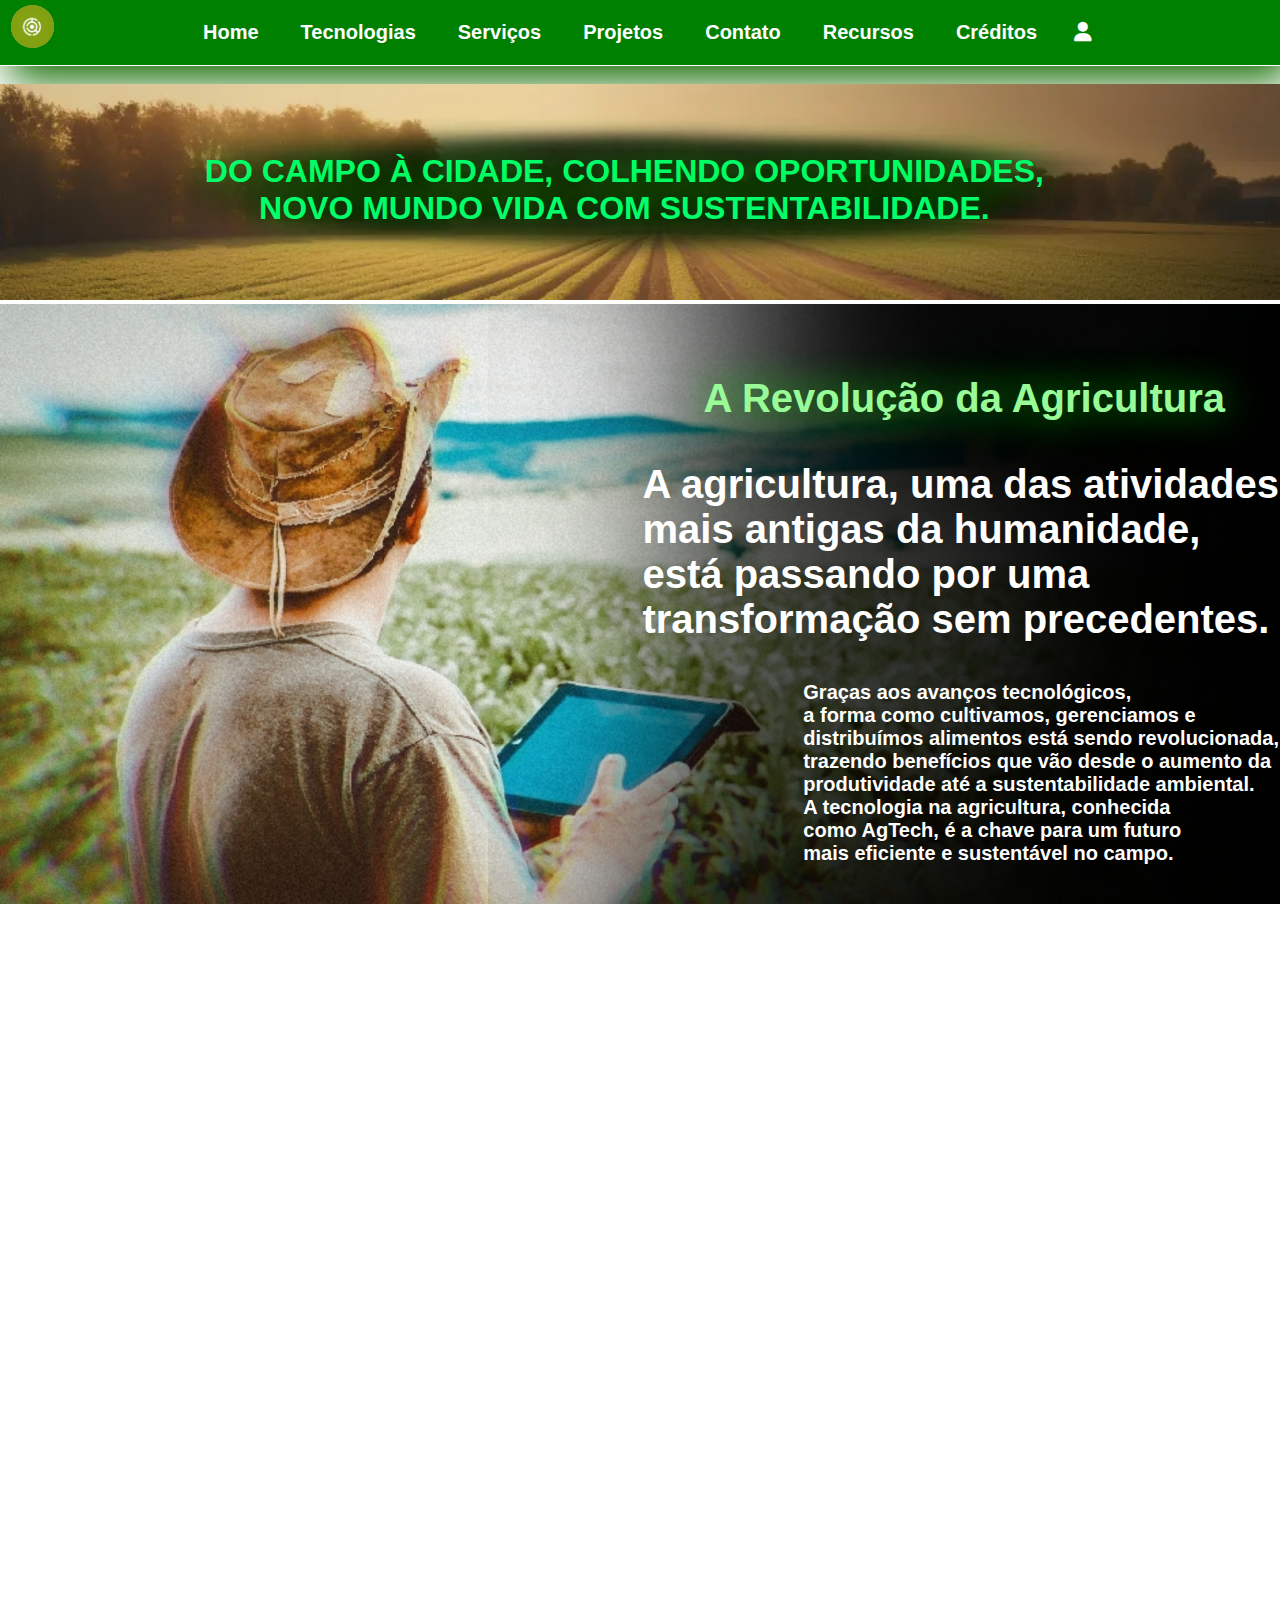
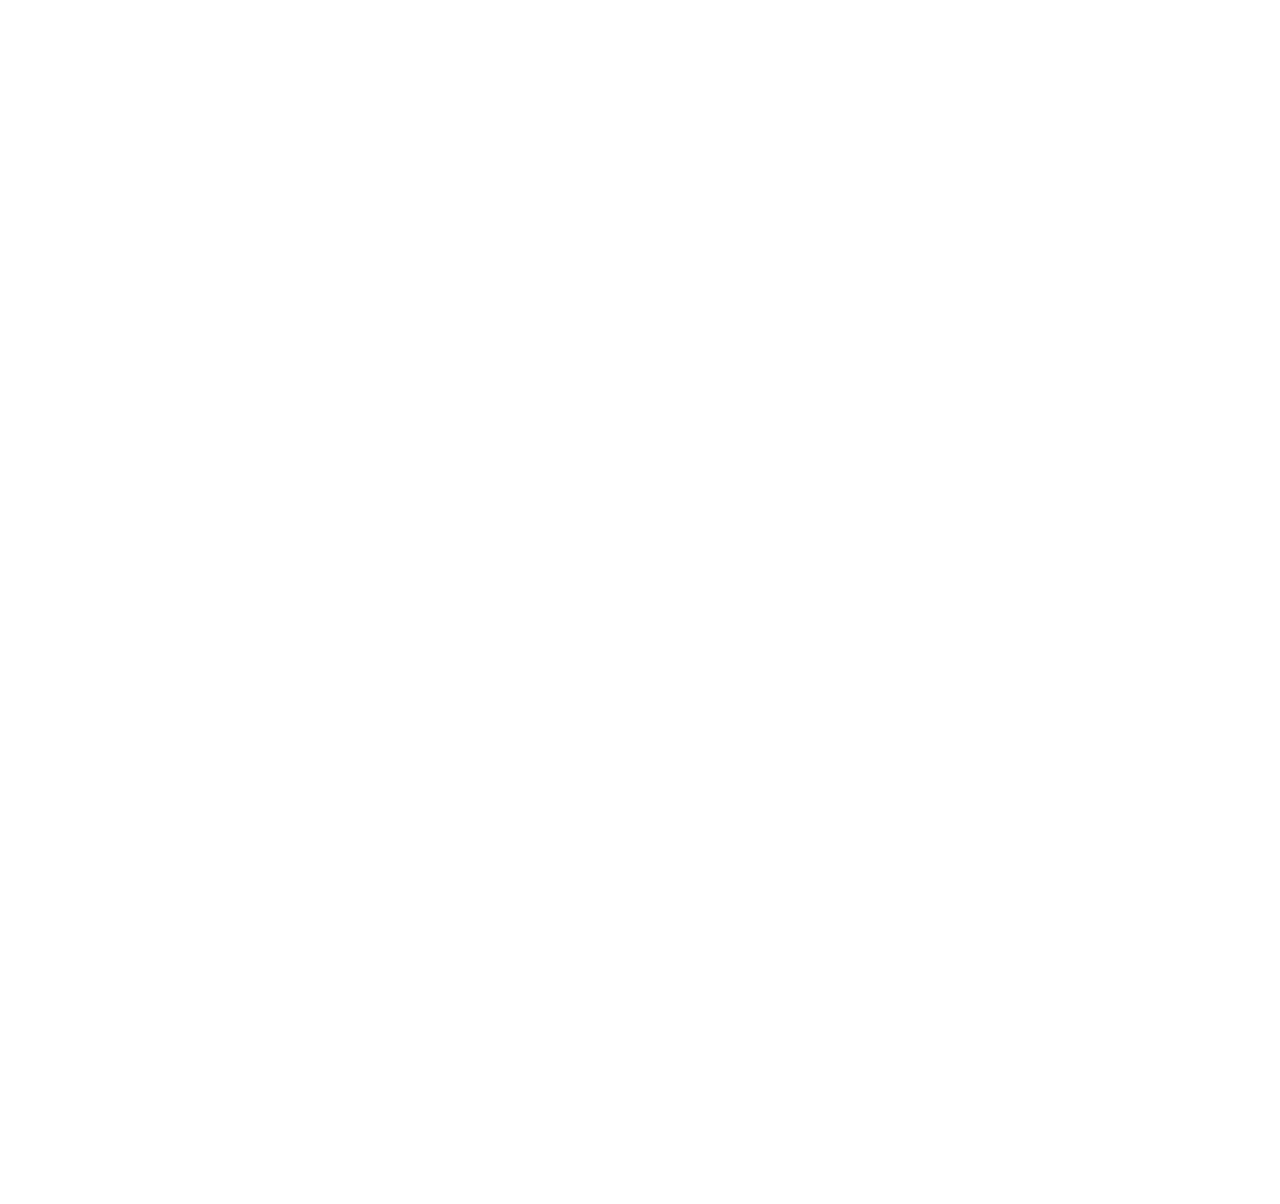
<file: index.html>
<!DOCTYPE html>
<html lang="pt-br">
<head>
    <meta charset="UTF-8">
    <meta name="viewport" content="width=device-width, initial-scale=1.0">
    <title>AgroTech Brasil</title>
    <link rel="stylesheet" href="css/index.css">
    <link rel="icon" type="image/x-icon" href="favicon/icons8-tree-planting-100 (1).png">
    <link rel="stylesheet" href="https://cdnjs.cloudflare.com/ajax/libs/font-awesome/6.0.0-beta3/css/all.min.css">
</head>
<body>
    <div class="menu-central" style="box-shadow: 10px 15px 40px rgb(22, 110, 4);">
        <img src="imagens/logoWeb.png" alt="Logo">
        <a href="index.html">Home</a>
        <a href="tecnologias.html">Tecnologias</a>
        <a href="servicos.html">Serviços</a>
        <a href="projetos.html">Projetos</a>
        <a href="contato.html">Contato</a>
        <a href="recursos.html">Recursos</a>
        <a href="creditos.html">Créditos</a>

        
        <div class="dropdown">
            <button id="mainBtn"><i class="fa-solid fa-user" id="user"></i></button>
            <div class="dropdown-content">
                <a id="myBtn">Login</a>
                <a href="telaDeCadastro.html">Cadastro</a>
                <div id="myModal" class="modal">
                    <div class="modal-content">
                        <span class="close">&times;</span>
                        <div id="login-tela">
                            <br><br>
                            <div class="tela-login">
                                <h2>Login</h2>
                                <input type="email" placeholder="usuario@email.com" required autocomplete="off">
                                <br><br>
                                <input type="password" placeholder="*************">
                                <br><br>
                                <button>Entrar</button>
                                <a href="esqueciSenha.html" id="esqueceuSenha">Esqueceu a senha?</a>
                            </div>
                            <br><br>
                        </div>
                    </div>
                </div>
            </div>
        </div>
    </div>
    <br>
    <!--Here-->

<div class="hidden">
    <div class="img0">
        <img src="imagens/colheita-dnv-kkj.png" alt="">
        <h1 id="text45">DO CAMPO À CIDADE, COLHENDO OPORTUNIDADES,<br>
            NOVO MUNDO VIDA COM SUSTENTABILIDADE.
            </h1>
    </div>
</div>

    <div class="hidden">
        <div class="img1">
            <img src="imagens/homemAgro.jpg" alt="Homem Agro">
            <h1>A Revolução da Agricultura</h1>
            <h2>
                A agricultura, uma das atividades<br>
                mais antigas da humanidade,<br>
                está passando por uma<br>
                transformação sem precedentes.
            </h2>
            <h4>
                Graças aos avanços tecnológicos,<br>
                a forma como cultivamos, gerenciamos e<br>
                distribuímos alimentos está sendo revolucionada,<br>
                trazendo benefícios que vão desde o aumento da<br>
                produtividade até a sustentabilidade ambiental.<br>
                A tecnologia na agricultura, conhecida<br>
                como AgTech, é a chave para um futuro<br>
                mais eficiente e sustentável no campo.
            </h4>
        </div>
    </div>
    <div class="hidden">
        <div class="img2">
            <img src="/imagens/TratorHome.jpg">
            <h1>「 Revolucione sua colheita com tecnologia de ponta: o 」</h1>
            <h2>「 futuro da agricultura começa agora! 」</h2>
        </div>
    </div>
    <br><br>
    <div class="hidden">
        <div class="texto">
            <i class="fa-solid fa-microchip" style="color: #23b848;"></i>
            <i class="fa-solid fa-folder-open" id="iconePasta" style="color: #23b848;"></i>
            <i class="fa-solid fa-upload" id="upload" style="color: #23b848;"></i>
            <h1>Tecnologias</h1>
            <h3>
                Nosso portfólio inclui<br>
                soluções avançadas, como<br>
                sistemas de irrigação inteligente,<br>
                drones para monitoramento de<br>
                lavouras, sensores de solo, e<br>
                ferramentas de análise de dados que<br>
                proporcionam conhecimentos precisos<br>
                para a tomada de decisões.
            </h3>
            <h4>Serviços</h4>
            <h2>
                Bem-vindo ao nosso<br>
                portal de notícias<br>
                sobre as mais recentes<br>
                inovações em tecnologias<br>
                agrícolas! Estamos comprometidos<br>
                em trazer a você as últimas<br>
                novidades que estão<br>
                revolucionando o setor agrícola.
            </h2>
            <h5 id="projetos">Projetos</h5>
            <h1 id="textoprojeto">
                Cada projeto é detalhadamente<br>
                apresentado, mostrando seus<br>
                objetivos e benefícios.<br>
                Acompanhe nossa seleção e<br>
                inspire-se com as<br>
                inovações que estão<br>
                revolucionando a agricultura.
            </h1>
        </div>
    </div>
    <br>
    <div class="hidden">
        <div class="img3">
            <img src="imagens/matoImg.png" alt="">
        </div>
    </div>
    <footer class="hidden">
        <div id="footer-content">
            <div id="footerContatcs">
                <p>Redes sociais</p>
                <div id="socialMidia">
                    <a href="#" class="linkFooter" id="instagram"><i class="fa-brands fa-instagram"></i></a>
                    <a href="#" class="linkFooter" id="facebook"><i class="fa-brands fa-facebook"></i></a>
                    <a href="#" class="linkFooter" id="whatsapp"><i class="fa-brands fa-whatsapp"></i></a>
                    <a href="#" class="linkFooter" id="twitter"><i class="fa-brands fa-twitter"></i></a>
                </div>
            </div>
            <div class="blog">
                <h4>Blog</h4>
                <ul>
                    <li><a href="#"><a href="contato.html"><i class="fas fa-creative-commons"></i>Criadores</a></a></li>
                    <li><a href="#"><i class="fas fa-envelope"></i>Categorias</a></li>
                    <li><a href="#"><i class="fas fa-handshake"></i>Parcerias</a></li>
                    <li><a href="#"><i class="fas fa-star"></i>Posts Populares</a></li>
                    <li><a href="#"><i class="fas fa-archive"></i>Arquivo</a></li>
                    <li><a href="#"><i class="fas fa-file-alt"></i>Artigos Recentes</a></li>
                    <li><a href="#"><a href="contato.html"><i class="fas fa-info-circle"></i>Sobre Nós</a></a></li>
                </ul>
            </div>
            <div id="footerEmail">
                <h3 style="color: white;">Email</h3>
                <p style="color: white;">Envie seu email para mais notificações</p>
                <div id="inputEmail">
                    <input type="email" name="email" id="email" placeholder="usuario@gmail.com">
                    <button onclick="teste()"><i class="fa-regular fa-envelope"></i></button>
                </div>
                <br><br>
                <p style="color: white;">Ou pelo seu número de telefone</p>
                <div id="inputNumber">
                    <input type="number" name="number" placeholder="(00) 0000-0000">
                    <button onclick="teste()"><i class="fa-regular fa-envelope"></i></button>
                </div>
            </div>
            <img src="imagens/dronesNoCampo.png" alt="Drones no Campo">
        </div>
        <div id="footerCopyright">
            &#169; 2024 Todos os Direitos Reservados
        </div>
    </footer>

    <div class="gtranslate_wrapper"></div>
<script>window.gtranslateSettings = {"default_language":"pt","languages":["pt","ru","de","en","pl", "uk"],"wrapper_selector":".gtranslate_wrapper"}</script>
<script src="https://cdn.gtranslate.net/widgets/latest/float.js" defer></script>
    <script defer src="js/index.js"></script>
</body>
</html>
</file>
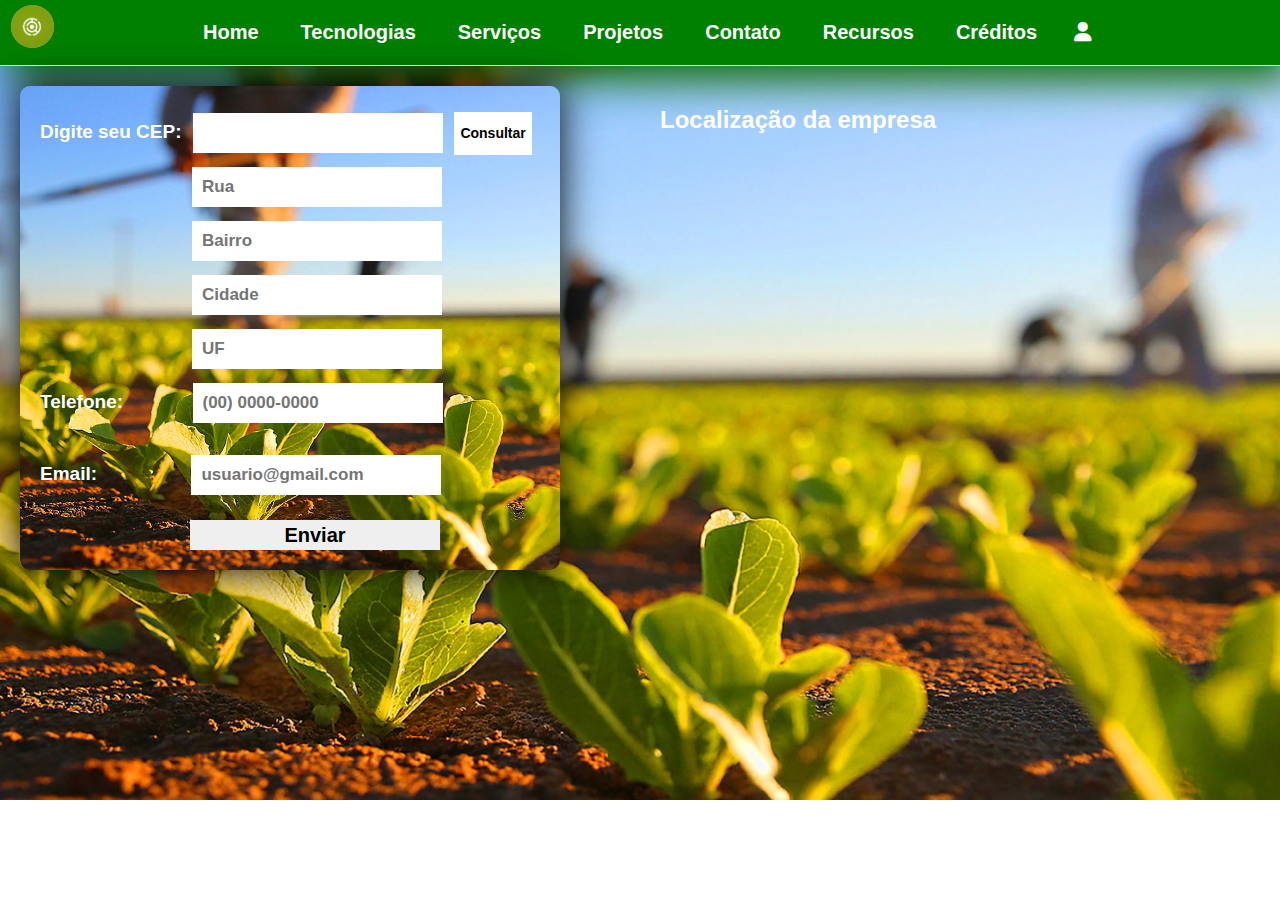
<file: contato.html>
<!DOCTYPE html>
<html lang="pt-br">
<head>
    <meta charset="UTF-8">
    <meta name="viewport" content="width=device-width, initial-scale=1.0">
    <title>Contato</title>
    <link rel="stylesheet" href="css/index2.css">
    <link rel="icon" type="image/x-icon" href="favicon/icons8-tree-planting-100 (1).png">
    <link rel="stylesheet" href="https://cdnjs.cloudflare.com/ajax/libs/font-awesome/6.0.0-beta3/css/all.min.css">
    <link rel="stylesheet" href="css/contato.css">
</head>
<body>

    <div class="menu-central" style="box-shadow: 10px 15px 40px rgb(22, 110, 4);">
        <img src="imagens/logoWeb.png" alt="Logo">
        <a href="index.html">Home</a>
        <a href="tecnologias.html">Tecnologias</a>
        <a href="servicos.html">Serviços</a>
        <a href="projetos.html">Projetos</a>
        <a href="contato.html">Contato</a>
        <a href="recursos.html">Recursos</a>
        <a href="creditos.html">Créditos</a>

        <div class="dropdown">
            <button id="mainBtn"><i class="fa-solid fa-user" id="user"></i></button>
            <div class="dropdown-content">
                <a id="myBtn">Login</a>
                <a href="telaDeCadastro.html">Cadastro</a>
                <div id="myModal" class="modal">
                    <div class="modal-content">
                        <span class="close">&times;</span>
                        <div id="login-tela">
                            <br><br>
                            <div class="tela-login">
                                <h2>Login</h2>
                                <input type="email" placeholder="usuario@email.com" required>
                                <br><br>
                                <input type="password" placeholder="*************">
                                <br><br>
                                <button>Entrar</button>
                                <a href="esqueciSenha.html" id="esqueceuSenha">Esqueceu a senha?</a>
                            </div>
                            <br><br>
                        </div>
                    </div>  
                </div>
            </div>
        </div>
    </div>
    <div class="gtranslate_wrapper"></div>
    <script>window.gtranslateSettings = {"default_language":"pt","languages":["pt","ru","de","en","pl","uk"],"wrapper_selector":".gtranslate_wrapper"}</script>
    <script src="https://cdn.gtranslate.net/widgets/latest/float.js" defer></script>

    <div class="hidden">
    <div class="container">
        <div class="geral">
            <div class="form-contato">
                <label for="cep">Digite seu CEP:</label>
                <input type="number" id="cep" required>
                <button onclick="consultaEndereco()" id="consulta">Consultar</button>
            </div>
            <div id="resultado">
                <input type="text" placeholder="Rua" id="logradouro" readonly>
                <input type="text" placeholder="Bairro" id="bairro" readonly>
                <input type="text" placeholder="Cidade" id="cidade" readonly>
                <input type="text" placeholder="UF" id="uf" readonly>
            </div>
            <form onsubmit="return redirecionar(event)">
                <label for="telefone" id="label-telefone">Telefone:</label>
                <input type="number" id="telefone" required placeholder="(00) 0000-0000"><br><br>
                <label for="email">Email:</label>
                <input type="email" id="email" placeholder="usuario@gmail.com" required><br><br>
                <button type="submit" id="btn">Enviar</button>
            </form>
        </div>
        <div class="hidden">
        <h2 style="color: white;">Localização da empresa</h2>
        <iframe src="https://www.google.com/maps/embed?pb=!1m18!1m12!1m3!1d3596.910275386041!2d-49.3216895253338!3d-25.641103241276443!2m3!1f0!2f0!3f0!3m2!1i1024!2i768!4f13.1!3m3!1m2!1s0x94dcff0c98723c61%3A0xc68ef30ad355c7ab!2sState%20Center%20for%20Professional%20Education%20Erot%C3%ADdes%20%C3%82ngelo%20Nichele!5e0!3m2!1sen!2sbr!4v1722052094244!5m2!1sen!2sbr" width="600" height="450" style="border:0;" allowfullscreen="" loading="lazy" referrerpolicy="no-referrer-when-downgrade"></iframe>
    </div>
    </div>
</div>
    <script defer src="js/index.js"></script>
    <script defer src="js/contato.js"></script>
</body>
</html>
</file>
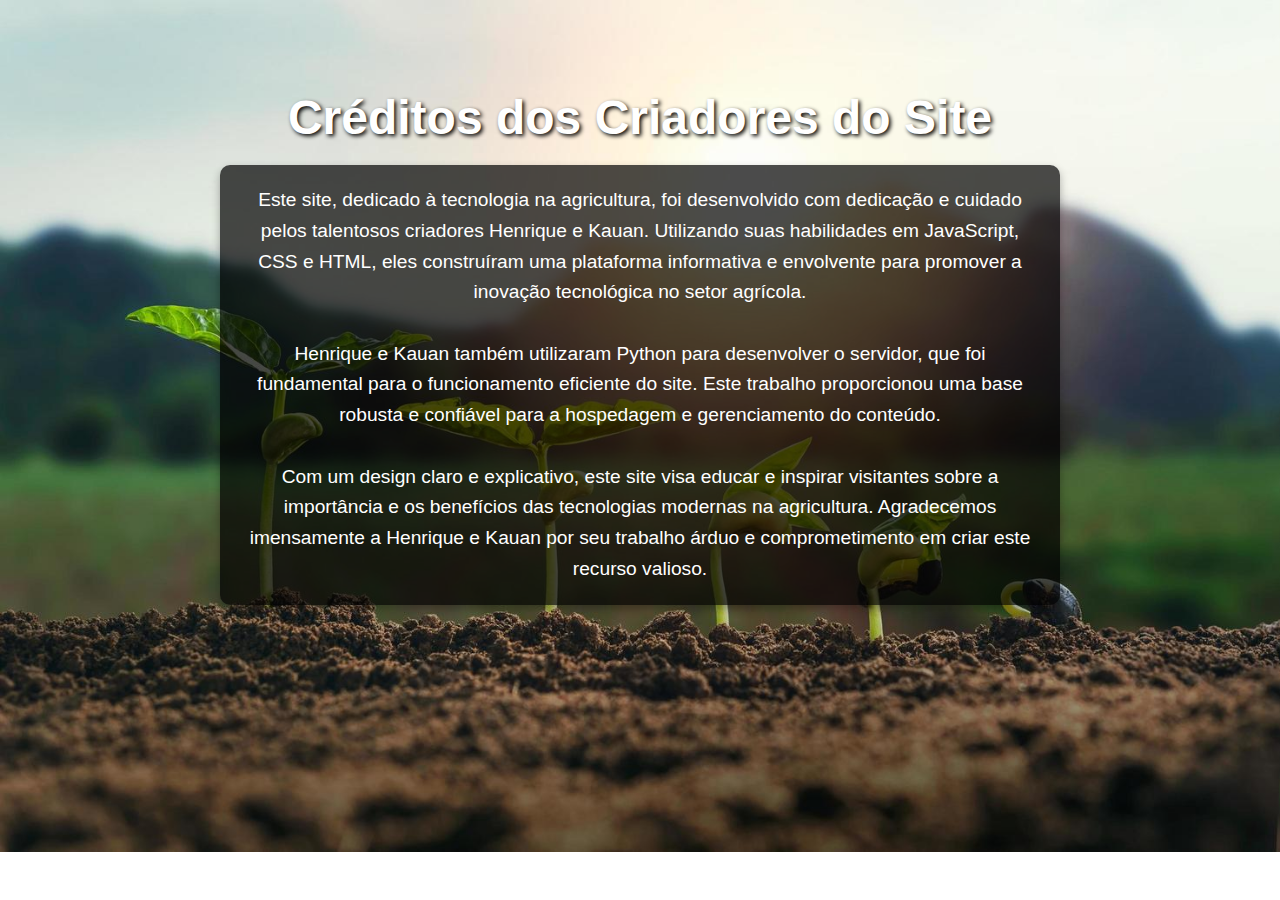
<file: creditos.html>
<!DOCTYPE html>
<html lang="pt-br">
<head>
    <meta charset="UTF-8">
    <meta name="viewport" content="width=device-width, initial-scale=1.0">
    <link rel="icon" type="image/x-icon" href="favicon/icons8-tree-planting-100 (1).png">
    <title>Criadores do Site</title>
    <style>
        body {
            font-family: 'Arial', Helvetica, sans-serif;
            background-image: url('../imagens/plantinhas.jpg');
            background-repeat: no-repeat;
            background-size: cover;
            color: #ffffff;
            text-align: center;
            padding: 50px;
        }

        h1 {
            font-size: 3em;
            margin-bottom: 20px;
            text-shadow: 2px 2px 4px #000000;
        }

        p {
            background-color: rgba(0, 0, 0, 0.7);
            padding: 20px;
            border-radius: 10px;
            line-height: 1.6;
            font-size: 1.2em;
            box-shadow: 0px 4px 8px rgba(0, 0, 0, 0.3);
            max-width: 800px;
            margin: 0 auto;
        }

    </style>
</head>
<body>
    <h1>Créditos dos Criadores do Site</h1>
    <p>
        Este site, dedicado à tecnologia na agricultura, foi desenvolvido com dedicação e cuidado pelos talentosos criadores Henrique e Kauan. Utilizando suas habilidades em JavaScript, CSS e HTML, eles construíram uma plataforma informativa e envolvente para promover a inovação tecnológica no setor agrícola.
        <br><br>
        Henrique e Kauan também utilizaram Python para desenvolver o servidor, que foi fundamental para o funcionamento eficiente do site. Este trabalho proporcionou uma base robusta e confiável para a hospedagem e gerenciamento do conteúdo.
        <br><br>
        Com um design claro e explicativo, este site visa educar e inspirar visitantes sobre a importância e os benefícios das tecnologias modernas na agricultura. Agradecemos imensamente a Henrique e Kauan por seu trabalho árduo e comprometimento em criar este recurso valioso.
    </p>
</body>
</html>
</file>
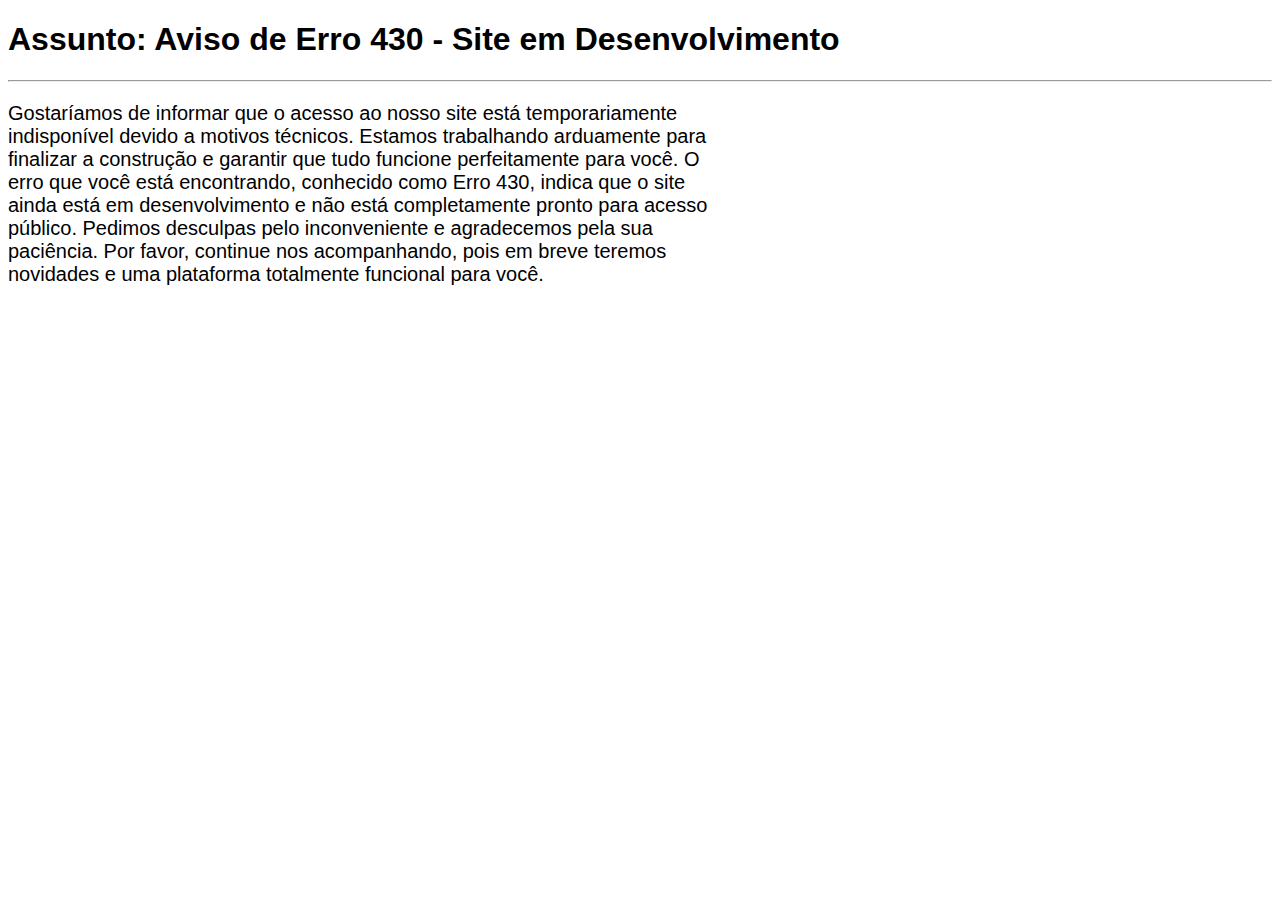
<file: erro430.html>
<!DOCTYPE html>
<html lang="pt-br">
<head>
    <meta charset="UTF-8">
    <meta name="viewport" content="width=device-width, initial-scale=1.0">
    <link rel="icon" type="image/x-icon" href="favicon/icons8-tree-planting-100 (1).png">
    <style>
        body {
            font-family: Arial, Helvetica, sans-serif;
        }

        p {
            width: 700px;
            font-size: 20px;
        }


    </style>
    <title>ERRO - 430 </title>
</head>
<body>
    <h1>Assunto: Aviso de Erro 430 - Site em Desenvolvimento</h1>
    <hr>
    <p>Gostaríamos de informar que o acesso ao nosso site está temporariamente indisponível devido a motivos técnicos. Estamos trabalhando arduamente para finalizar a construção e garantir que tudo funcione perfeitamente para você.

        O erro que você está encontrando, conhecido como Erro 430, indica que o site ainda está em desenvolvimento e não está completamente pronto para acesso público.
        
        Pedimos desculpas pelo inconveniente e agradecemos pela sua paciência. Por favor, continue nos acompanhando, pois em breve teremos novidades e uma plataforma totalmente funcional para você.</p>
        <br><br>
        <div class="gtranslate_wrapper"></div>
        <script>window.gtranslateSettings = {"default_language":"pt","languages":["pt","ru","de","en","pl","uk"],"wrapper_selector":".gtranslate_wrapper"}</script>
        <script src="https://cdn.gtranslate.net/widgets/latest/float.js" defer></script>
</body>
</html>
</file>
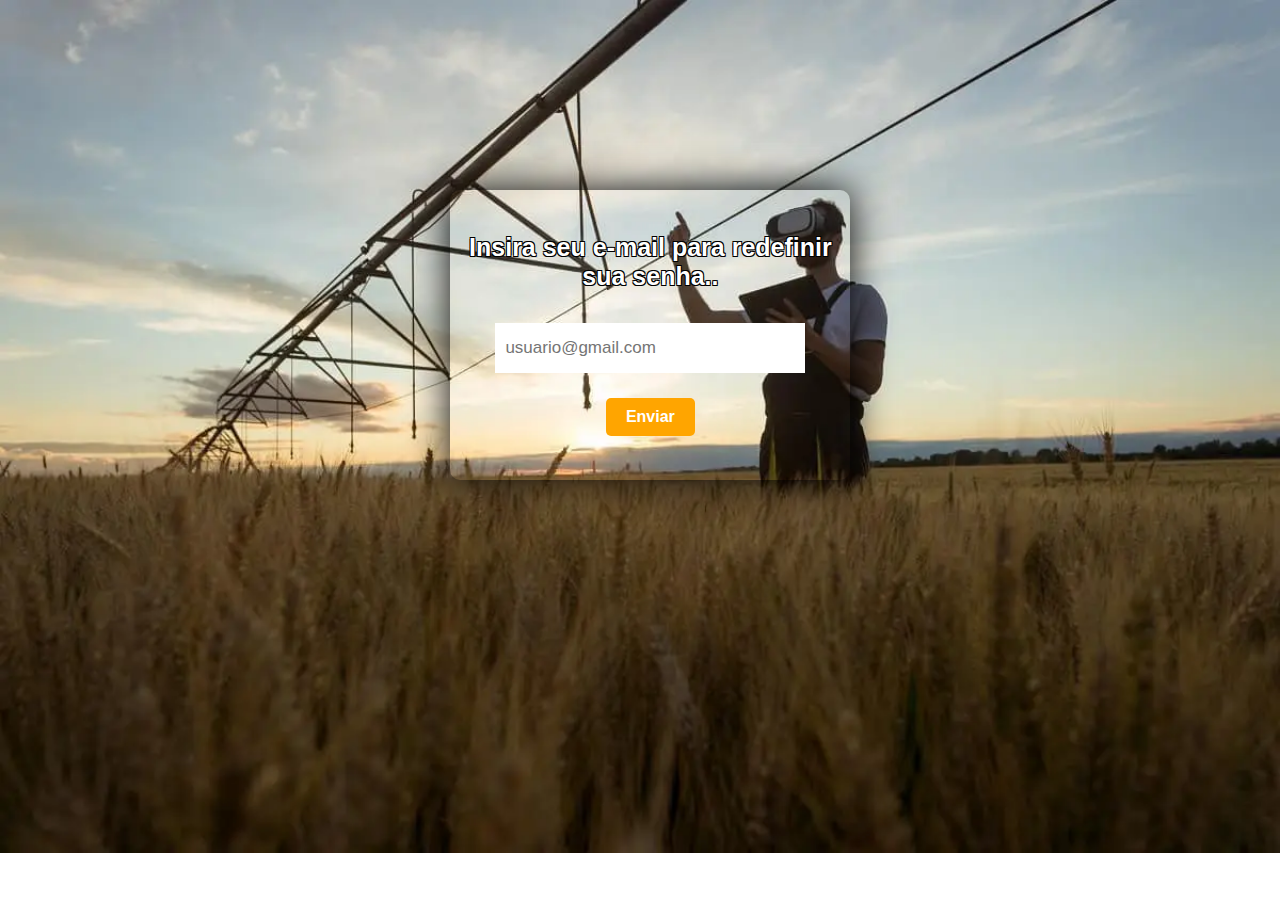
<file: esqueciSenha.html>
<!DOCTYPE html>
<html lang="pt-br">
<head>
    <meta charset="UTF-8">
    <meta name="viewport" content="width=device-width, initial-scale=1.0">
    <title>Esqueceu a senha</title>
    <link rel="icon" type="image/x-icon" href="favicon/icons8-tree-planting-100 (1).png">
    <style>
        body {
            font-family: Arial, Helvetica, sans-serif;
            background-image: url('../imagens/agricultura-2.png');
            background-repeat: no-repeat;
            background-size: cover;
        }

        .senha {
            text-align: center;
            margin-top: 15%;
            margin-left: 35%;
            border: none;
            background: transparent;
            box-shadow: 0px 0px 40px black;
            width: 400px;
            height: 290px;
            background-color: transparent;
            border-radius: 10px;
        }
        h1 {
            margin-top: 20%;
        }
    .senha input {
    margin: 7px;
    padding: 10px;
    width: 290px;
    height: 30px;
    font-size: 17px;
    border: none;
    outline: none;
        }

    button {
    font-weight: bold;
    background-color: #FFA500; 
    color: white; 
    padding: 10px 20px;
    border: none;
    border-radius: 5px;
    font-size: 16px;
    cursor: pointer;
    transition: all .3s;
}

button:hover {
    background-color: #FF8C00; 
    transform: scale(1.1);
}

h3 {
    text-shadow:
    -1px -1px 0 #000,  
    1px -1px 0 #000,
   -1px  1px 0 #000,
    1px  1px 0 #000;
}

    </style>
</head>
<body>

    <div class="senha">
        <br>
        <h3 style="color: white; font-size: 25px;">Insira seu e-mail para redefinir sua senha.. </h3>
        <input type="email" name="email" id="email" placeholder="usuario@gmail.com">
        <br><br>
        <a href="index.html">
        <button onclick="enviarFormulario(event)">Enviar</button>
    </a>
    </div>

    <script>
        function enviarFormulario(event) {
            event.preventDefault(); 
            const email = document.getElementById('email').value;
            if (email) {
                alert('Email enviado com sucesso! Por favor, aguarde.');
                window.location.href = 'index.html';
            } else {
                alert('Por favor, insira um email válido.');
            }
        }
    </script>
</body>
</html>
</file>
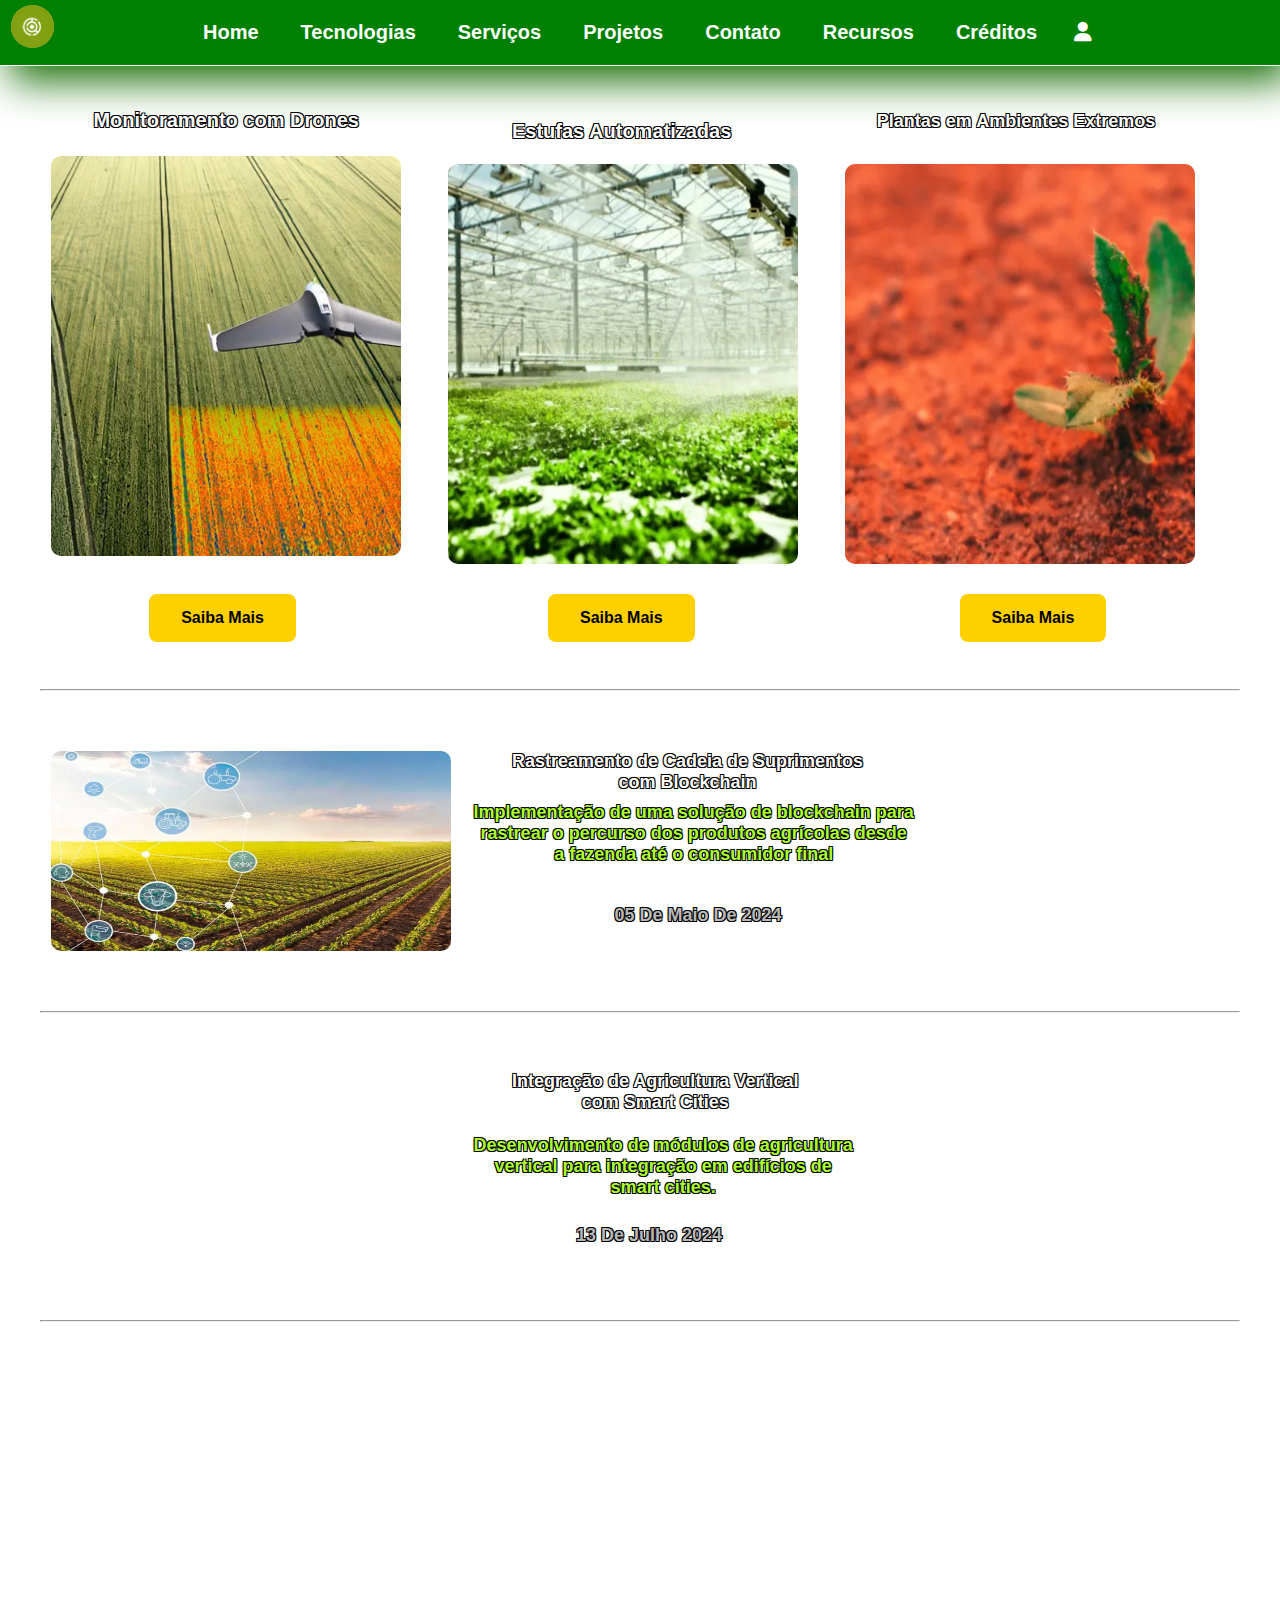
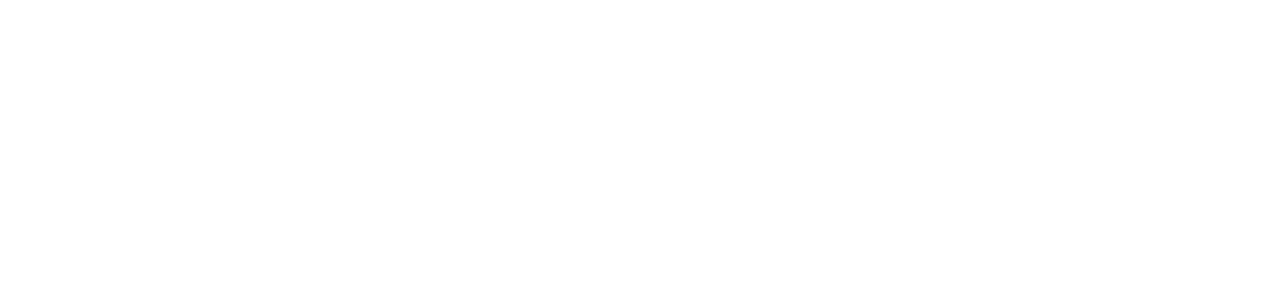
<file: projetos.html>
<!DOCTYPE html>
<html lang="pt-br">
<head>
    <meta charset="UTF-8">
    <meta name="viewport" content="width=device-width, initial-scale=1.0">
    <title>Projeto</title>
    <link rel="stylesheet" href="css/index2.css">
    <link rel="icon" type="image/x-icon" href="favicon/icons8-tree-planting-100 (1).png">
    <link rel="stylesheet" href="https://cdnjs.cloudflare.com/ajax/libs/font-awesome/6.0.0-beta3/css/all.min.css">
    <link rel="stylesheet" href="css/projetos.css">
    <link rel="stylesheet" href="css/rodape.css">
</head>
<body>

    <div class="menu-central" style="box-shadow: 10px 15px 40px rgb(22, 110, 4);">
    <img src="imagens/logoWeb.png" alt="Logo">
    <a href="index.html">Home</a>
    <a href="tecnologias.html">Tecnologias</a>
    <a href="servicos.html">Serviços</a>
    <a href="projetos.html">Projetos</a>
    <a href="contato.html">Contato</a>
    <a href="recursos.html">Recursos</a>
    <a href="creditos.html">Créditos</a>

    <div class="dropdown">
        <button id="mainBtn"><i class="fa-solid fa-user" id="user"></i></button>
        <div class="dropdown-content">
            <a id="myBtn">Login</a>
            <a href="telaDeCadastro.html">Cadastro</a>
            <div id="myModal" class="modal">
              <div class="modal-content">
                <span class="close">&times;</span>
                <div id="login-tela">
                    <br><br>
                <div class="tela-login">
                    <h2>Login</h2>
                    <input type="email" placeholder="usuario@email.com" required>
                    <br><br>
                    <input type="password" placeholder="*************">
                    <br><br>
                    <button>Entrar</button>
                    <a href="esqueciSenha.html" id="esqueceuSenha">Esqueceu a senha?</a>
                </div>
                <br><br>
            </div>
            </div>  
            </div>
        </div>
    </div>
</div>

<div class="gtranslate_wrapper"></div>
<script>window.gtranslateSettings = {"default_language":"pt","languages":["pt","ru","de","en","pl","uk"],"wrapper_selector":".gtranslate_wrapper"}</script>
<script src="https://cdn.gtranslate.net/widgets/latest/float.js" defer></script>

<div class="hidden">
<h1 id="plantanosextremos">Plantas em Ambientes Extremos</h1>
</div>

<div class="hidden">
    <div class="img21">
        <img src="imagens/jatoAmbiental.png" onclick="mensagem()" alt="">
    <h1 id="monitoramento">Monitoramento com Drones</h1>
</a>
    </div>
</div>

<div class="hidden">
    <div class="img22">
        <img src="imagens/estufa-automatizada.png" onclick="mensagem()" alt="">
    </div>
</div>

<div class="hidden">
    <div class="img23">
    <img src="imagens/plantanosextremos.png" onclick="mensagem()" alt="">
    </div>
</div>

<div class="hidden">
    <h1 id="estufatxt">Estufas Automatizadas</h1>
<botton class="bt1" onclick="mensagem()">Saiba Mais</botton>
<botton class="bt2" onclick="mensagem()">Saiba Mais</botton>
<botton class="bt3" onclick="mensagem()">Saiba Mais</botton>
</div>

<hr id="hrkkj">
<div class="hidden">
    <h1 class="plantastxt">Rastreamento de Cadeia de Suprimentos<br>com Blockchain</h1>
    <h2 class="plantastxt2">Implementação de uma solução de blockchain para<br>
                        rastrear o percurso dos produtos agrícolas desde<br>
                        a fazenda até o consumidor final</h2>
    <h1 class="plantastxt3">05 De Maio De 2024</h1>

    <h1 class="cidadetxt">Integração de Agricultura Vertical<br>com Smart Cities</h1>
    <h1 class="cidadetxt2">Desenvolvimento de módulos de agricultura<br>
                           vertical para integração em edifícios de<br>
                           smart cities.</h1>
    <h1 class="cidadetxt3">13 De Julho 2024</h1>
</div>

<div class="hidden">
    <div class="img24">
        <img src="imagens/blockchain-no-agro.png" alt="">
    </div>
</div>

<hr id="hr10">

<div class="hidden">
    <div class="img25">
        <img src="imagens/cidadeAgro.png" alt="">
    </div>
</div>

<hr id="blyat">

<footer class="hidden">
    <div id="footer-content">
        <div id="footerContatcs">
            <p>Redes sociais</p>
            <div id="socialMidia">
                <a href="#" class="linkFooter" id="instagram"><i class="fa-brands fa-instagram"></i></a>
                <a href="#" class="linkFooter" id="facebook"><i class="fa-brands fa-facebook"></i></a>
                <a href="#" class="linkFooter" id="whatsapp"><i class="fa-brands fa-whatsapp"></i></a>
                <a href="#" class="linkFooter" id="twitter"><i class="fa-brands fa-twitter"></i></a>
            </div>
        </div>
        <div class="blog">
            <h4>Blog</h4>
            <ul>
                <li><a href="#"><a href="contato.html"><i class="fas fa-creative-commons"></i>Criadores</a></a></li>
                <li><a href="#"><i class="fas fa-envelope"></i>Categorias</a></li>
                <li><a href="#"><i class="fas fa-handshake"></i>Parcerias</a></li>
                <li><a href="#"><i class="fas fa-star"></i>Posts Populares</a></li>
                <li><a href="#"><i class="fas fa-archive"></i>Arquivo</a></li>
                <li><a href="#"><i class="fas fa-file-alt"></i>Artigos Recentes</a></li>
                <li><a href="#"><a href="contato.html"><i class="fas fa-info-circle"></i>Sobre Nós</a></a></li>
            </ul>
        </div>
        <div id="footerEmail">
            <h3 style="color: white;">Email</h3>
            <p style="color: white;">Envie seu email para mais notificações</p>
            <div id="inputEmail">
                <input type="email" name="email" id="email" placeholder="usuario@gmail.com">
                <button onclick="teste()"><i class="fa-regular fa-envelope"></i></button>
            </div>
            <br><br>
            <p style="color: white;">Ou pelo seu número de telefone</p>
            <div id="inputNumber">
                <input type="number" name="number" placeholder="(00) 0000-0000">
                <button onclick="teste()"><i class="fa-regular fa-envelope"></i></button>
            </div>
        </div>
        <img src="imagens/dronesNoCampo.png" alt="Drones no Campo">
    </div>
    <div id="footerCopyright">
        &#169; 2024 Todos os Direitos Reservados
    </div>
</footer>

    <script defer src="js/msgError.js"></script>
    <script defer src="js/index.js"></script>
</body>
</html>
</file>
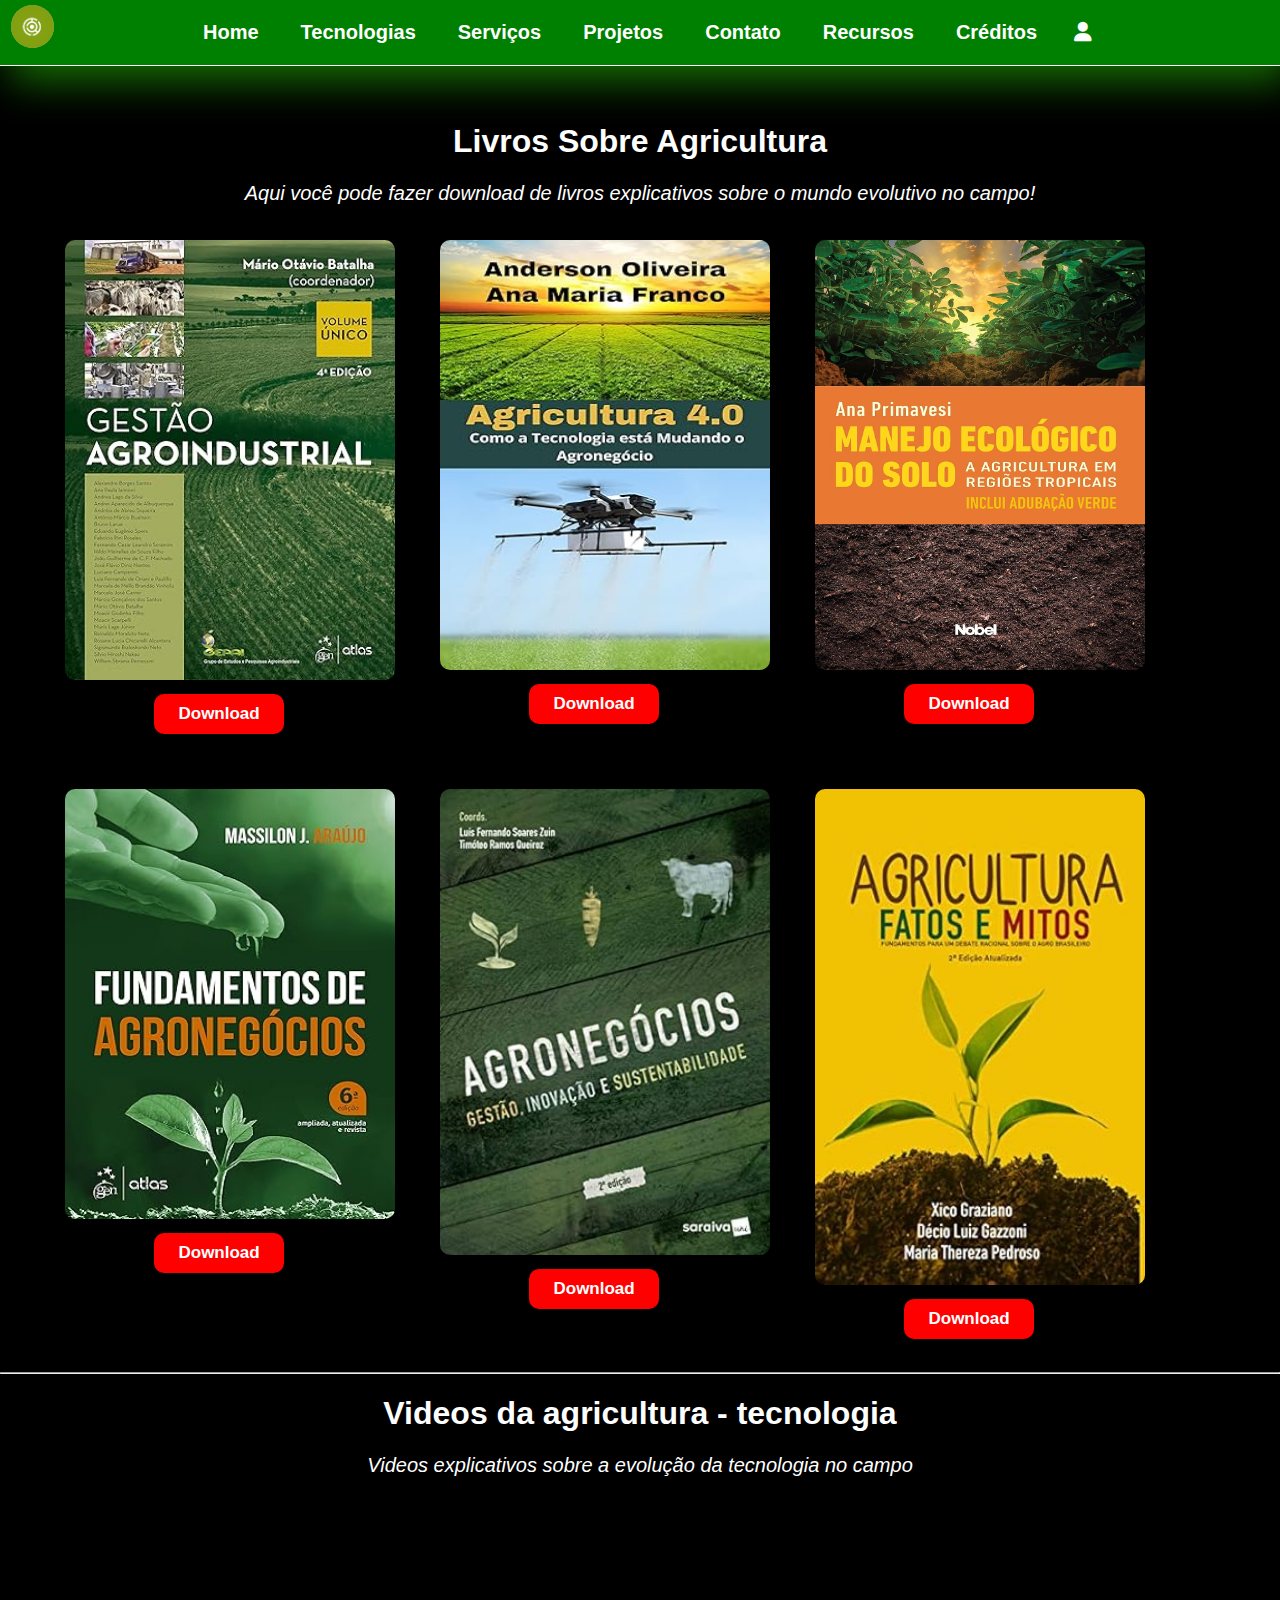
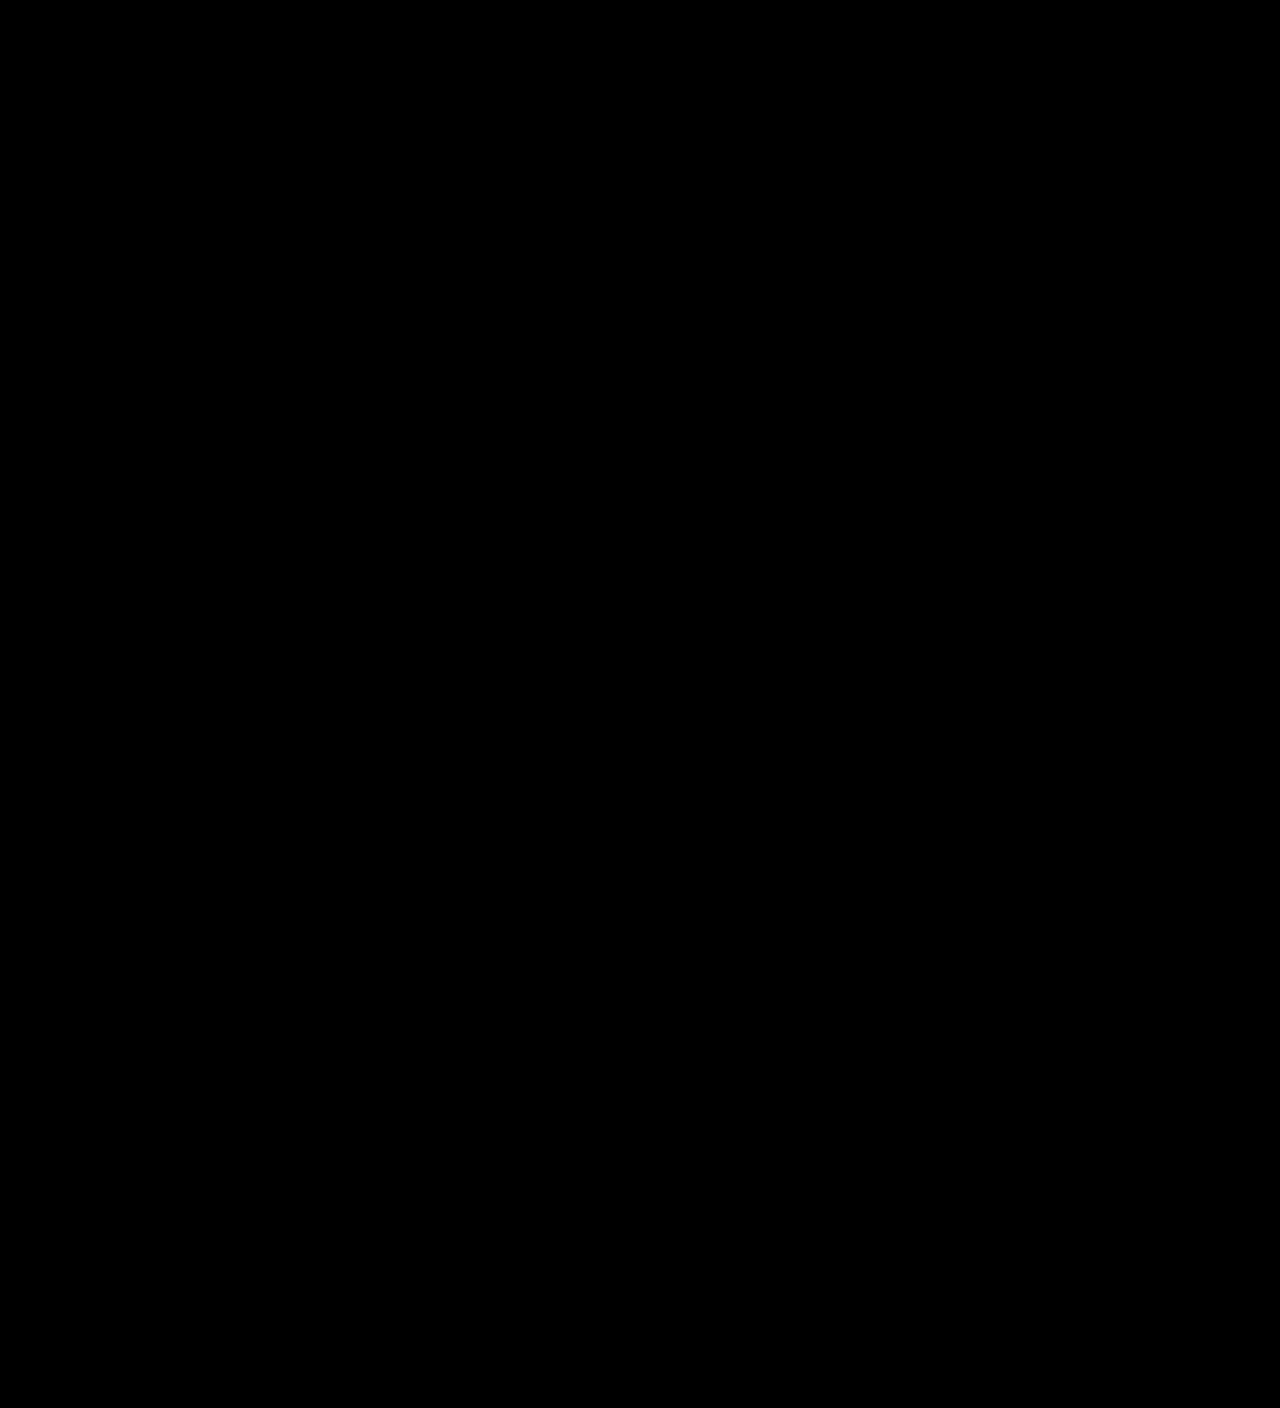
<file: recursos.html>
<!DOCTYPE html>
<html lang="pt-br">
<head>
    <meta charset="UTF-8">
    <meta name="viewport" content="width=device-width, initial-scale=1.0">
    <title>Recursos</title>
    <link rel="stylesheet" href="css/index2.css">
    <link rel="stylesheet" href="css/recursos.css">
    <link rel="icon" type="image/x-icon" href="favicon/icons8-tree-planting-100 (1).png">
    <link rel="stylesheet" href="css/rodape.css">
    <link rel="stylesheet" href="https://cdnjs.cloudflare.com/ajax/libs/font-awesome/6.0.0-beta3/css/all.min.css">
</head>
<body>
    
    <div class="menu-central" style="box-shadow: 10px 15px 40px rgb(22, 110, 4);">
        <img src="imagens/logoWeb.png" alt="Logo">
        <a href="index.html">Home</a>
        <a href="tecnologias.html">Tecnologias</a>
        <a href="servicos.html">Serviços</a>
        <a href="projetos.html">Projetos</a>
        <a href="contato.html">Contato</a>
        <a href="recursos.html">Recursos</a>
        <a href="creditos.html">Créditos</a>

        <div class="dropdown">
            <button id="mainBtn"><i class="fa-solid fa-user" id="user"></i></button>
            <div class="dropdown-content">
                <a id="myBtn">Login</a>
                <a href="telaDeCadastro.html">Cadastro</a>
                <div id="myModal" class="modal">
                  <div class="modal-content">
                    <span class="close">&times;</span>
                    <div id="login-tela">
                        <br><br>
                    <div class="tela-login">
                        <h2>Login</h2>
                        <input type="email" placeholder="usuario@email.com" required>
                        <br><br>
                        <input type="password" placeholder="*************">
                        <br><br>
                        <button>Entrar</button>
                        <a href="esqueciSenha.html" id="esqueceuSenha">Esqueceu a senha?</a>
                    </div>
                    <br><br>
                </div>
                </div>  
                </div>
            </div>
        </div>
    </div>
    <div class="gtranslate_wrapper"></div>
<script>window.gtranslateSettings = {"default_language":"pt","languages":["pt","ru","de","en","pl","uk"],"wrapper_selector":".gtranslate_wrapper"}</script>
<script src="https://cdn.gtranslate.net/widgets/latest/float.js" defer></script>
    <br><br>
    <div class="hidden">
        <h1>Livros Sobre Agricultura</h1>
        <p>Aqui você pode fazer download de livros explicativos sobre o mundo evolutivo no campo!</p>
    <div class="livros-container">
        <div class="livro-ebook">
            <div class="lv1">
                <img src="imgRecursos/livGestaoAmbiental.jpg" alt="">
                <a href="DocumentosPdf/GestaoAmbiental.pdf" download="GestaoAmbiental.pdf">
                <button>Download</button>
                </a>
            </div>
        </div>

        <div class="livro-ebook">
            <div class="lv1">
                <img src="imgRecursos/livAgriculturaTecnologia.jpg" id="tamnhoImg" alt="">
                <a href="DocumentosPdf/Agricultura-4.0-Como-a-Tecnologia.pdf" download="Agricultura-4.0-Como-a-Tecnologia.pdf">
                <button>Download</button>
                </a>
            </div>
        </div>

        <div class="livro-ebook">
            <div class="lv1">
                <img src="imgRecursos/Manejo-ecológico-do-solo.jpg" id="tamnhoImg" alt="">
                <a href="DocumentosPdf/GestaoAmbiental.pdf" download="GestaoAmbiental.pdf">
                <button onclick="teste()">Download</button>
                </a>
            </div>
        </div>

        <div class="livro-ebook">
            <div class="lv1">
                <img src="imgRecursos/livFundamnetosAgronegocios.jpg" id="tamnhoImg" alt="">
                <a href="DocumentosPdf/GestaoAmbiental.pdf" download="GestaoAmbiental.pdf">
                <button onclick="teste()">Download</button>
                </a>
            </div>
        </div>

        <div class="livro-ebook">
            <div class="lv1">
                <img src="imgRecursos/AfronegociosGestaoInovacao.jpg" alt="">
                <a href="DocumentosPdf/GestaoAmbiental.pdf" download="GestaoAmbiental.pdf">
                <button>Download</button>
                </a>
            </div>
        </div>

        <div class="livro-ebook">
            <div class="lv1">
                <img src="imgRecursos/FatosEmitosAgricultura.jpg" alt="">
                <a href="DocumentosPdf/GestaoAmbiental.pdf" download="GestaoAmbiental.pdf">
                <button>Download</button>
                </a>
            </div>
        </div>
    </div>
</div>
<hr>
    <h1>Videos da agricultura - tecnologia</h1>
    <p>Videos explicativos sobre a evolução da tecnologia no campo</p>
    <div class="video-recursos">
        <iframe width="560" height="315" src="https://www.youtube.com/embed/sbusfhqi0ZU?si=KSIlDn02jTXAsW5J" title="YouTube video player" frameborder="0" allow="accelerometer; autoplay; clipboard-write; encrypted-media; gyroscope; picture-in-picture; web-share" referrerpolicy="strict-origin-when-cross-origin" allowfullscreen></iframe>
        <br>
        <iframe width="560" height="315" src="https://www.youtube.com/embed/4MFwfDS_lOg?si=WP17IOOOhmqVrwLr" title="YouTube video player" frameborder="0" allow="accelerometer; autoplay; clipboard-write; encrypted-media; gyroscope; picture-in-picture; web-share" referrerpolicy="strict-origin-when-cross-origin" allowfullscreen></iframe>
        <br>
        <iframe width="560" height="315" src="https://www.youtube.com/embed/tg_9mOmzbXY?si=pw7PatRlNma-yE9p" title="YouTube video player" frameborder="0" allow="accelerometer; autoplay; clipboard-write; encrypted-media; gyroscope; picture-in-picture; web-share" referrerpolicy="strict-origin-when-cross-origin" allowfullscreen></iframe>
    </div>
    <div class="video-recursos">
        <iframe width="560" height="315" src="https://www.youtube.com/embed/17ZAWiHwsEA?si=h9BJ2q99vIfTzDfo" title="YouTube video player" frameborder="0" allow="accelerometer; autoplay; clipboard-write; encrypted-media; gyroscope; picture-in-picture; web-share" referrerpolicy="strict-origin-when-cross-origin" allowfullscreen></iframe>
        <br>
        <iframe width="560" height="315" src="https://www.youtube.com/embed/hi2X043ZAfg?si=uukvXsXPeCTsmJQq" title="YouTube video player" frameborder="0" allow="accelerometer; autoplay; clipboard-write; encrypted-media; gyroscope; picture-in-picture; web-share" referrerpolicy="strict-origin-when-cross-origin" allowfullscreen></iframe>
        <br>
        <iframe width="560" height="315" src="https://www.youtube.com/embed/-vsr4ZMElrE?si=nOfdN9lGXEXQtZTL" title="YouTube video player" frameborder="0" allow="accelerometer; autoplay; clipboard-write; encrypted-media; gyroscope; picture-in-picture; web-share" referrerpolicy="strict-origin-when-cross-origin" allowfullscreen></iframe>
    </div>
    <div class="video-recursos">
        <iframe width="560" height="315" src="https://www.youtube.com/embed/Qq4lhRuqNcg?si=BMSkR5ThitpTSDPz" title="YouTube video player" frameborder="0" allow="accelerometer; autoplay; clipboard-write; encrypted-media; gyroscope; picture-in-picture; web-share" referrerpolicy="strict-origin-when-cross-origin" allowfullscreen></iframe>
        <br>
        <iframe width="560" height="315" src="https://www.youtube.com/embed/605h1MegTdY?si=WT7elL_FLvj36nAj" title="YouTube video player" frameborder="0" allow="accelerometer; autoplay; clipboard-write; encrypted-media; gyroscope; picture-in-picture; web-share" referrerpolicy="strict-origin-when-cross-origin" allowfullscreen></iframe>
        <br>
        <iframe width="560" height="315" src="https://www.youtube.com/embed/z2jh4EecpEk?si=NylaAxQb2fl6bAQO" title="YouTube video player" frameborder="0" allow="accelerometer; autoplay; clipboard-write; encrypted-media; gyroscope; picture-in-picture; web-share" referrerpolicy="strict-origin-when-cross-origin" allowfullscreen></iframe>
    </div>
    <br><br>
    <footer class="hidden">
        <div id="footer-content">
            <div id="footerContatcs">
                <p>Redes sociais</p>
                <div id="socialMidia">
                    <a href="#" class="linkFooter" id="instagram"><i class="fa-brands fa-instagram"></i></a>
                    <a href="#" class="linkFooter" id="facebook"><i class="fa-brands fa-facebook"></i></a>
                    <a href="#" class="linkFooter" id="whatsapp"><i class="fa-brands fa-whatsapp"></i></a>
                    <a href="#" class="linkFooter" id="twitter"><i class="fa-brands fa-twitter"></i></a>
                </div>
            </div>
            <div class="blog">
                <h4>Blog</h4>
                <ul>
                    <li><a href="#"><i class="fas fa-envelope"></i>Categorias</a></li>
                    <li><a href="#"><i class="fas fa-handshake"></i>Parcerias</a></li>
                    <li><a href="#"><i class="fas fa-star"></i>Posts Populares</a></li>
                    <li><a href="#"><i class="fas fa-archive"></i>Arquivo</a></li>
                    <li><a href="#"><i class="fas fa-file-alt"></i>Artigos Recentes</a></li>
                    <li><a href="#"><i class="fas fa-info-circle"></i>Sobre Nós</a></li>
                </ul>
            </div>
            <div id="footerEmail">
                <h3 style="color: white;">Email</h3>
                <p style="color: white;">Envie seu email para mais notificações</p>
                <div id="inputEmail">
                    <input type="email" name="email" id="email" placeholder="usuario@gmail.com">
                    <button onclick="teste()"><i class="fa-regular fa-envelope"></i></button>
                </div>
                <br><br>
                <p style="color: white;">Ou pelo seu número de telefone</p>
                <div id="inputNumber">
                    <input type="number" name="number" placeholder="(00) 0000-0000">
                    <button onclick="teste()"><i class="fa-regular fa-envelope"></i></button>
                </div>
            </div>
            <img src="imagens/dronesNoCampo.png" alt="Drones no Campo">
        </div>
        <div id="footerCopyright">
            &#169; 2024 Todos os Direitos Reservados
        </div>
    </footer>
    <script defer src="js/index.js"></script>
</body>
</html>
</file>
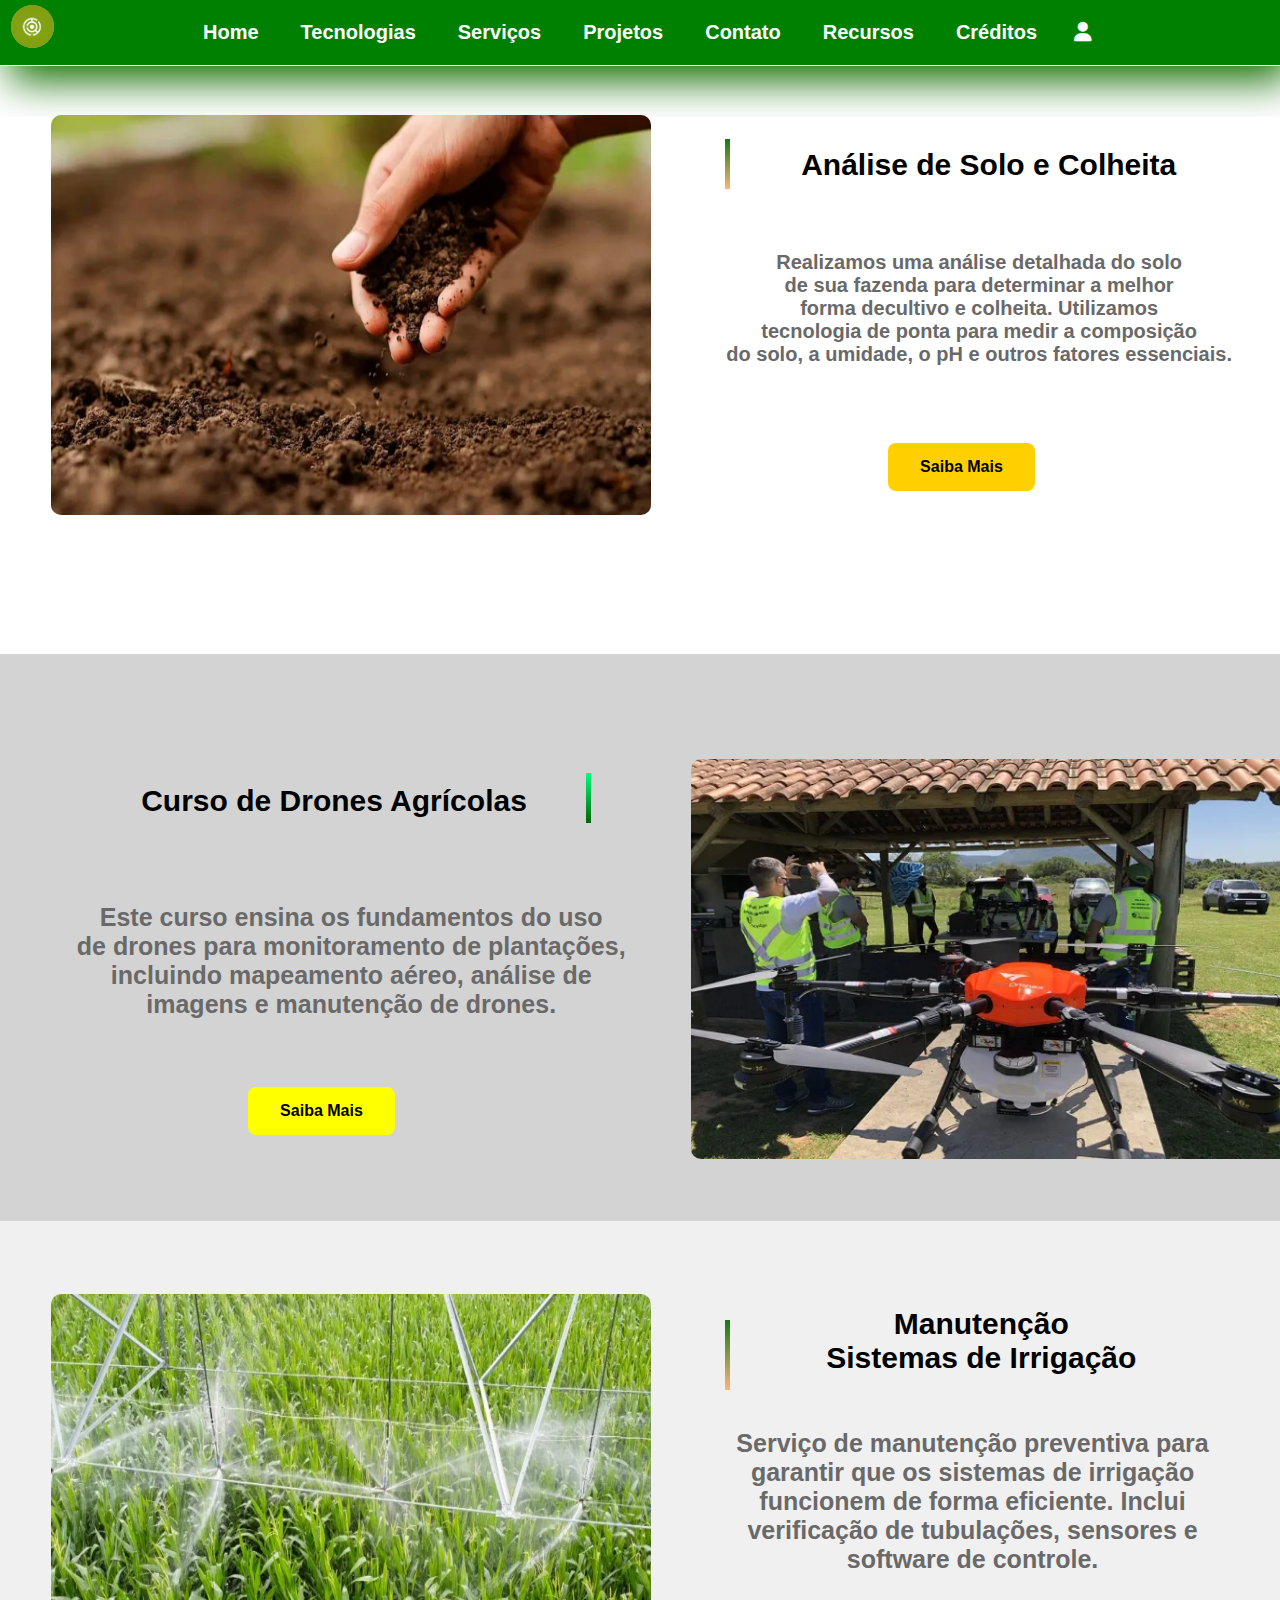
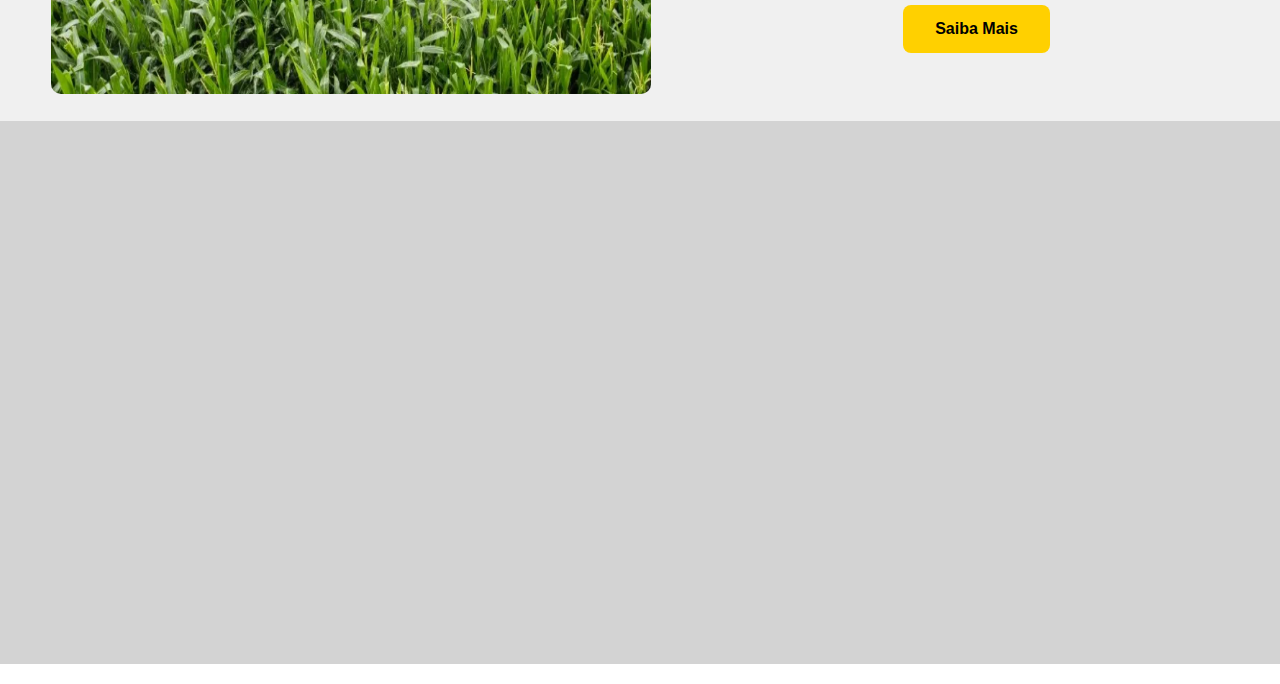
<file: servicos.html>
<!DOCTYPE html>
<html lang="pt-br">
<head>
    <meta charset="UTF-8">
    <meta name="viewport" content="width=device-width, initial-scale=1.0">
    <title>Serviços</title>
    <link rel="stylesheet" href="css/index2.css">
    <link rel="icon" type="image/x-icon" href="favicon/icons8-tree-planting-100 (1).png">
    <link rel="stylesheet" href="https://cdnjs.cloudflare.com/ajax/libs/font-awesome/6.0.0-beta3/css/all.min.css">
    <link rel="stylesheet" href="css/rodape.css">
    <link rel="stylesheet" href="css/servico.css">
</head>
<body>

    <div class="menu-central" style="box-shadow: 10px 15px 40px rgb(22, 110, 4);">
        <img src="imagens/logoWeb.png" alt="Logo">
        <a href="index.html">Home</a>
        <a href="tecnologias.html">Tecnologias</a>
        <a href="servicos.html">Serviços</a>
        <a href="projetos.html">Projetos</a>
        <a href="contato.html">Contato</a>
        <a href="recursos.html">Recursos</a>
        <a href="creditos.html">Créditos</a>
        

        <div class="dropdown">
            <button id="mainBtn"><i class="fa-solid fa-user" id="user"></i></button>
            <div class="dropdown-content">
                <a id="myBtn">Login</a>
                <a href="telaDeCadastro.html">Cadastro</a>
                <div id="myModal" class="modal">
                  <div class="modal-content">
                    <span class="close">&times;</span>
                    <div id="login-tela">
                        <br><br>
                    <div class="tela-login">
                        <h2>Login</h2>
                        <input type="email" placeholder="usuario@email.com" required>
                        <br><br>
                        <input type="password" placeholder="*************">
                        <br><br>
                        <button>Entrar</button>
                        <a href="esqueciSenha.html" id="esqueceuSenha">Esqueceu a senha?</a>
                    </div>
                    <br><br>
                </div>
                </div>  
                </div>
            </div>
        </div>
    </div>
    <div class="gtranslate_wrapper"></div>
<script>window.gtranslateSettings = {"default_language":"pt","languages":["pt","ru","de","en","pl","uk"],"wrapper_selector":".gtranslate_wrapper"}</script>
<script src="https://cdn.gtranslate.net/widgets/latest/float.js" defer></script>
    <div class="hidden">
        <div class="gradient-palette"></div>
        <div class="img11">
            <a href="erro430.html">
            <img src="imagens/maoTerra.png" alt="">
        </a>
            <h1 id="t1">Análise de Solo e Colheita</h1>
            <h2 id="f2">Realizamos uma análise detalhada do solo<br>
                de sua fazenda para determinar a melhor<br>
                forma decultivo e colheita. Utilizamos<br>
                tecnologia de ponta para medir a composição<br>
                do solo, a umidade, o pH e outros fatores essenciais.</h2>
        <div class="img12">
            <a href="erro430.html">
            <img src="imagens/droneGgante.png" alt="">
        </a>
            <h1 id="g1">Curso de Drones Agrícolas</h1>
            <h2 id="d1">Este curso ensina os fundamentos do uso<br>
                de drones para monitoramento de plantações,<br>
                incluindo mapeamento aéreo, análise de<br>
                imagens e manutenção de drones.</h2>
            <div class="gradient-palette2"></div>
        </div>
        <button class="botao" onclick="mensagem()">Saiba Mais</button>
        <button class="botao2" onclick="mensagem()">Saiba Mais</button>
    </div>

    <div class="gradient-palette3"></div>
<div class="background-section">
    <div class="img13">
    <a href="erro430.html">
    <img src="imagens/pivo.png" alt="">
</a>
            <h1 id="m1">Manutenção<br>Sistemas de Irrigação</h1>
            <h2 id="m2">Serviço de manutenção preventiva para<br>
                garantir que os sistemas de irrigação<br>
                funcionem de forma eficiente. Inclui<br>
                verificação de tubulações, sensores e<br>
                software de controle.</h2>
                <button class="botao3" onclick="mensagem()">Saiba Mais</button>
    </div>
</div>

    <footer class="hidden">
        <div id="footer-content">
            <div id="footerContatcs">
                <p>Redes sociais</p>
                <div id="socialMidia">
                    <a href="#" class="linkFooter" id="instagram"><i class="fa-brands fa-instagram"></i></a>
                    <a href="#" class="linkFooter" id="facebook"><i class="fa-brands fa-facebook"></i></a>
                    <a href="#" class="linkFooter" id="whatsapp"><i class="fa-brands fa-whatsapp"></i></a>
                    <a href="#" class="linkFooter" id="twitter"><i class="fa-brands fa-twitter"></i></a>
                </div>
            </div>
            <div class="blog">
                <h4>Blog</h4>
                <ul>
                    <li><a href="#"><i class="fas fa-envelope"></i>Categorias</a></li>
                    <li><a href="#"><i class="fas fa-handshake"></i>Parcerias</a></li>
                    <li><a href="#"><i class="fas fa-star"></i>Posts Populares</a></li>
                    <li><a href="#"><i class="fas fa-archive"></i>Arquivo</a></li>
                    <li><a href="#"><i class="fas fa-file-alt"></i>Artigos Recentes</a></li>
                    <li><a href="#"><i class="fas fa-info-circle"></i>Sobre Nós</a></li>
                </ul>
            </div>
            <div id="footerEmail">
                <h3 style="color: white;">Email</h3>
                <p style="color: white;">Envie seu email para mais notificações</p>
                <div id="inputEmail">
                    <input type="email" name="email" id="email" placeholder="usuario@gmail.com">
                    <button onclick="teste()"><i class="fa-regular fa-envelope"></i></button>
                </div>
                <br><br>
                <p style="color: white;">Ou pelo seu número de telefone</p>
                <div id="inputNumber">
                    <input type="number" name="number" placeholder="(00) 0000-0000">
                    <button onclick="teste()"><i class="fa-regular fa-envelope"></i></button>
                </div>
            </div>
            <img src="imagens/dronesNoCampo.png" alt="Drones no Campo">
        </div>
        <div id="footerCopyright">
            &#169; 2024 Todos os Direitos Reservados
        </div>
    </footer>

    <script defer src="js/index.js"></script>
    <script defer src="js/msgError.js"></script>
</body>
</html>
</file>
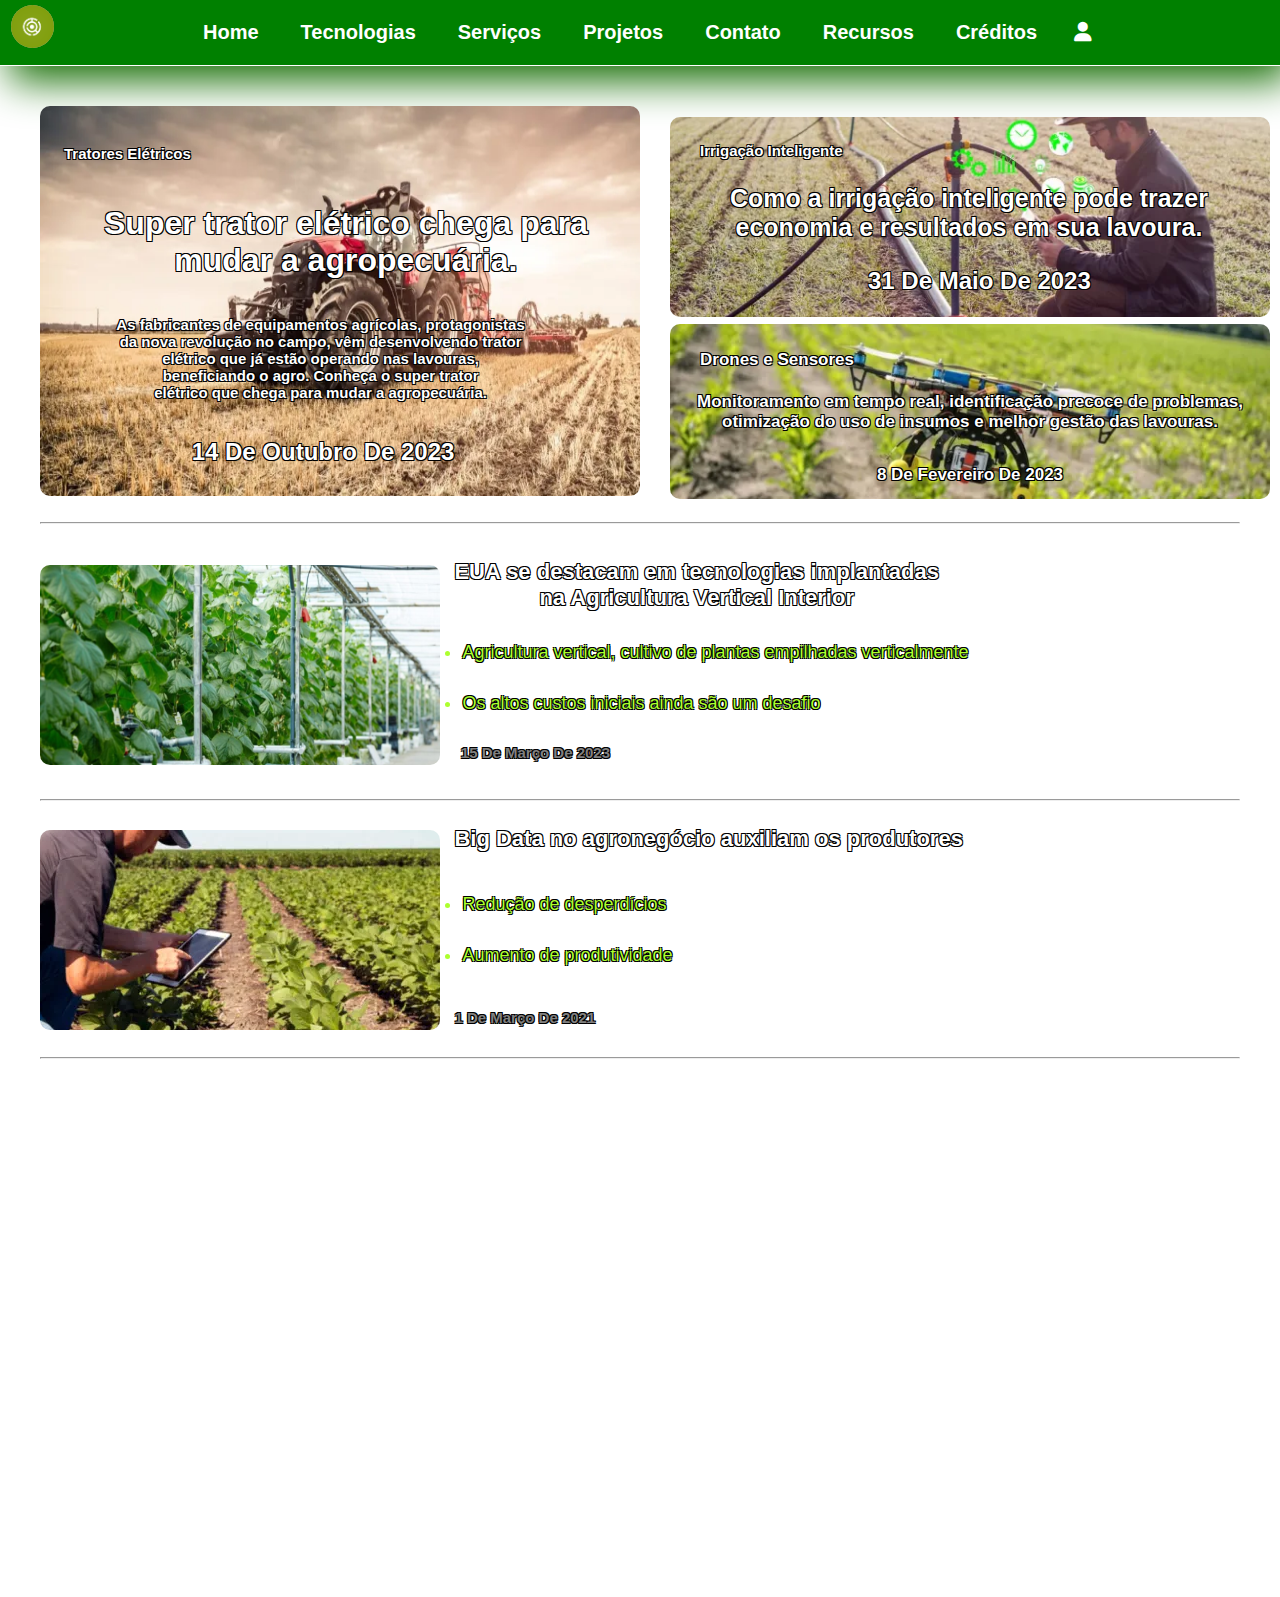
<file: tecnologias.html>
<!DOCTYPE html>
<html lang="pt-br">
<head>
    <meta charset="UTF-8">
    <meta name="viewport" content="width=device-width, initial-scale=1.0">
    <title>Tecnologias</title>
    <link rel="icon" type="image/x-icon" href="favicon/icons8-tree-planting-100 (1).png">
    <link rel="stylesheet" href="https://cdnjs.cloudflare.com/ajax/libs/font-awesome/6.0.0-beta3/css/all.min.css">
    <link rel="stylesheet" href="css/tecnologia.css">
    <link rel="stylesheet" href="css/index2.css">
    <link rel="stylesheet" href="css/rodape.css">
</head>
<body>
    <div class="menu-central" style="box-shadow: 10px 15px 40px rgb(22, 110, 4);;">
        <img src="imagens/logoWeb.png" alt="">
        <a href="index.html">Home</a>
        <a href="tecnologias.html">Tecnologias</a>
        <a href="servicos.html">Serviços</a>
        <a href="projetos.html">Projetos</a>
        <a href="contato.html">Contato</a>
        <a href="recursos.html">Recursos</a>
        <a href="creditos.html">Créditos</a>

        <div class="dropdown">
            <button id="mainBtn"><i class="fa-solid fa-user" id="user"></i></button>
            <div class="dropdown-content">
                <a id="myBtn">Login</a>
                <a href="telaDeCadastro.html">Cadastro</a>
                <div id="myModal" class="modal">
                  <div class="modal-content">
                    <span class="close">&times;</span>
                    <div id="login-tela">
                        <br><br>
                    <div class="tela-login">
                        <h2>Login</h2>
                        <input type="email" placeholder="usuario@email.com" required>
                        <br><br>
                        <input type="password" placeholder="*************">
                        <br><br>
                        <button>Entrar</button>
                        <a href="esqueciSenha.html" id="esqueceuSenha">Esqueceu a senha?</a>
                    </div>
                    <br><br>
                </div>
                </div>  
                </div>
            </div>
        </div>
    </div>
    <div class="hidden">
    <div class="img1">
        <a href="erro430.html">
        <img src="imagens/tratorVermelhoModerno.png" alt="" class="image">
        <h1 id="text1" style="margin-left: 5%;">Super trator elétrico chega para<br>mudar a agropecuária.</h1>
        <h3 id="text3">As fabricantes de equipamentos agrícolas, protagonistas<br>
            da nova revolução no campo, vêm desenvolvendo trator<br>
            elétrico que já estão operando nas lavouras,<br>
            beneficiando o agro. Conheça o super trator<br>
            elétrico que chega para mudar a agropecuária.</h3>
        <h2 id="text2">14 De Outubro De 2023</h2>
        <h4 id="text4">Tratores Elétricos</h4>
    </a>
    </div>
</div>
<div class="hidden">
    <a href="erro430.html">
        <div class="img2">
        <img src="imagens/tecnologia-irrigacao.png" id="teste111" alt="">
        <h1 id="texto1">
            Como a irrigação inteligente pode trazer<br>
            economia e resultados em sua lavoura.
        </h1>
        <h2 id="texto2">
            31 De Maio De 2023
        </h2>
        <h3 id="texto3">
            Irrigação Inteligente
        </h3>
    </a>
</div>
</div>
    <div class="hidden">
        <a href="erro430.html">
        <div class="img3">
            <img src="imagens/droneFeijao.png" alt="">
            <h1 id="textt1">
                Monitoramento em tempo real, identificação precoce de problemas,<br>
                otimização do uso de insumos e melhor gestão das lavouras.
            </h1>
            <h2 id="textt2">
                8 De Fevereiro De 2023
            </h2>
            <h3 id="textt3">
                Drones e Sensores
            </h3>
        </div>
    </a>
    </div>
    <hr id="hr1">
    <div class="hidden">
        <div class="img4">
            <img src="imagens/agriverical.png" alt="">

        </div>
        <a href="erro430.html">
        <h1 id="texta1">
            EUA se destacam em tecnologias implantadas<br>
            na Agricultura Vertical Interior
        </h1>
        <h2 id="texta2">
            15 De Março De 2023
        </h2>

        <ul>
            <li id="list1">
                Agricultura vertical, cultivo de plantas empilhadas verticalmente
            </li>
            <li id="list2">
                Os altos custos iniciais ainda são um desafio
            </li>
        </ul>
    </a>
    </div>

    <hr>
    <div class="hidden">
        <div class="img5">
            <img src="imagens/homemAgricultorTablet.png" alt="">
        </div>
        <a href="erro430.html">
        <h1 id="textb1">
            Big Data no agronegócio auxiliam os produtores
        </h1>
        <h2 id="textb2">
            1 De Março De 2021
        </h2>
        <ul>
            <li id="listA1">
                Redução de desperdícios
            </li>
            <li id="listA2">
                Aumento de produtividade
            </li>
        </ul>
    </a>
    </div>
    <hr id="hr2">
    <footer class="hidden">
        <div id="footer-content">
            <div id="footerContatcs">
                <p>Redes sociais</p>
                <div id="socialMidia">
                    <a href="#" class="linkFooter" id="instagram"><i class="fa-brands fa-instagram"></i></a>
                    <a href="#" class="linkFooter" id="facebook"><i class="fa-brands fa-facebook"></i></a>
                    <a href="#" class="linkFooter" id="whatsapp"><i class="fa-brands fa-whatsapp"></i></a>
                    <a href="#" class="linkFooter" id="twitter"><i class="fa-brands fa-twitter"></i></a>
                </div>
            </div>
            <div class="blog">
                <h4>Blog</h4>
                <ul>
                    <li><a href="#"><i class="fas fa-envelope"></i>Categorias</a></li>
                    <li><a href="#"><i class="fas fa-handshake"></i>Parcerias</a></li>
                    <li><a href="#"><i class="fas fa-star"></i>Posts Populares</a></li>
                    <li><a href="#"><i class="fas fa-archive"></i>Arquivo</a></li>
                    <li><a href="#"><i class="fas fa-file-alt"></i>Artigos Recentes</a></li>
                    <li><a href="#"><i class="fas fa-info-circle"></i>Sobre Nós</a></li>
                </ul>
            </div>
            <div id="footerEmail">
                <h3 style="color: white;">Email</h3>
                <p style="color: white;">Envie seu email para mais notificações</p>
                <div id="inputEmail">
                    <input type="email" name="email" id="email" placeholder="usuario@gmail.com">
                    <button onclick="teste()"><i class="fa-regular fa-envelope"></i></button>
                </div>
                <br><br>
                <p style="color: white;">Ou pelo seu número de telefone</p>
                <div id="inputNumber">
                    <input type="number" name="number" placeholder="(00) 0000-0000">
                    <button onclick="teste()"><i class="fa-regular fa-envelope"></i></button>
                </div>
            </div>
            <img src="imagens/dronesNoCampo.png" alt="Drones no Campo">
        </div>
        <div id="footerCopyright">
            &#169; 2024 Todos os Direitos Reservados
        </div>
    </footer>


    <div class="gtranslate_wrapper"></div>
<script>window.gtranslateSettings = {"default_language":"pt","languages":["pt","ru","de","en","pl","uk"],"wrapper_selector":".gtranslate_wrapper"}</script>
<script src="https://cdn.gtranslate.net/widgets/latest/float.js" defer></script>
    <script src="js/index.js"></script>
</body>
</html>
</file>
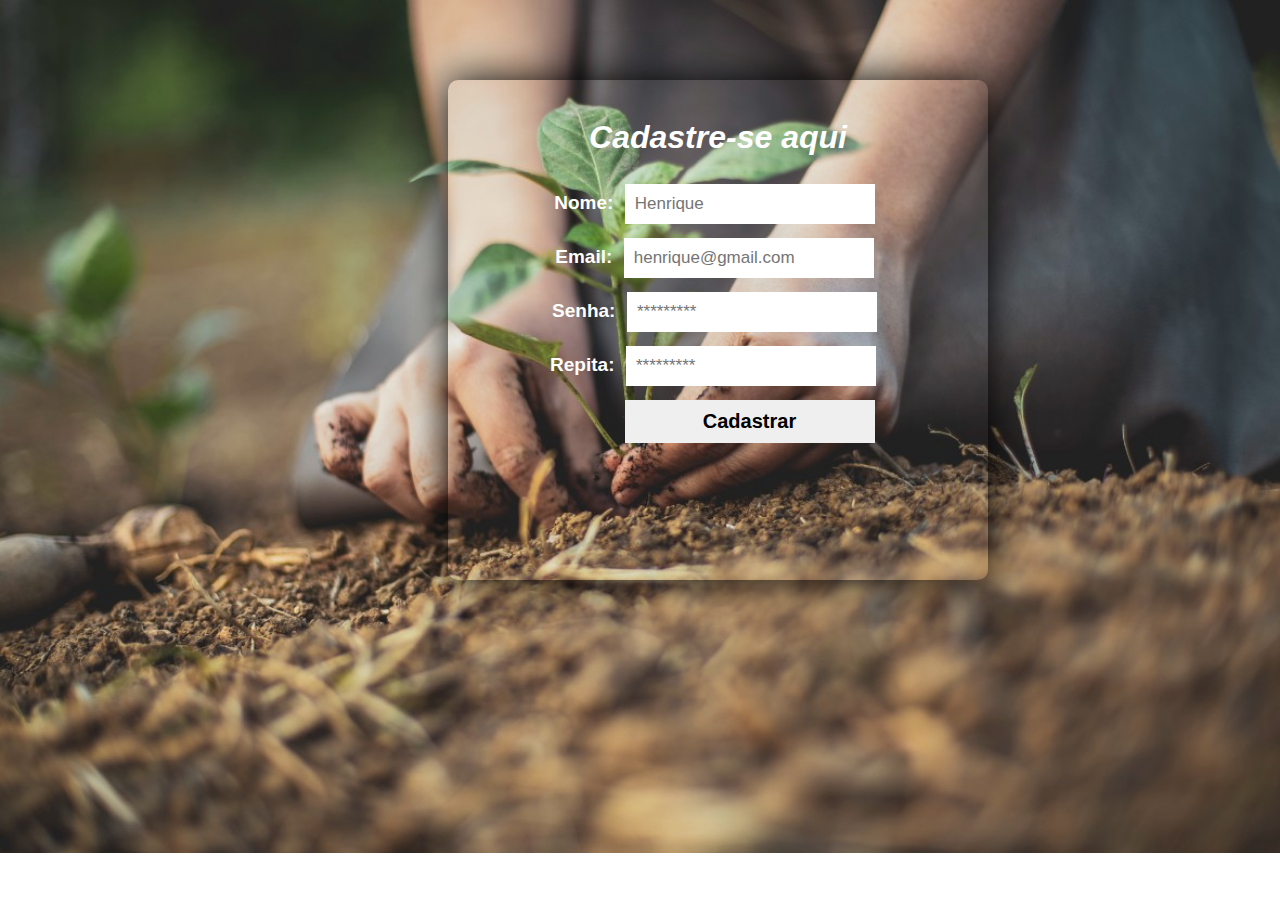
<file: telaDeCadastro.html>
<!DOCTYPE html>
<html lang="pt-br">
<head>
    <meta charset="UTF-8">
    <meta name="viewport" content="width=device-width, initial-scale=1.0">
    <link rel="stylesheet" href="css/cadastro.css">
    <link rel="icon" type="image/x-icon" href="favicon/icons8-tree-planting-100 (1).png">
    <title>Cadastro</title>
</head>
<body>
    <br><br><br>
<form action="" id="form-cadastro">
    <div class="tela-cadastro">
        <br>
        <h1>Cadastre-se aqui</h1>
        <label for="">Nome:</label>
        <input type="text" name="nome" id="nome" required placeholder="Henrique"><br>
        <label for="">Email:</label>
        <input type="email" name="email" id="email" required placeholder="henrique@gmail.com"><br>
        <label for="">Senha:</label>
        <input type="password" name="senha" id="senha" required placeholder="*********"><br>
        <label for="" id="textConfirmeSenha">Repita:</label>
        <input type="password" id="campoDeConfirmeSenha" name="senha" required placeholder="*********"><br>
        <input type="submit" name="button" id="btn" value="Cadastrar">
    </div>
</div>
</form>

<div class="gtranslate_wrapper"></div>
<script>window.gtranslateSettings = {"default_language":"pt","languages":["pt","ru","de","en","pl"],"wrapper_selector":".gtranslate_wrapper"}</script>
<script src="https://cdn.gtranslate.net/widgets/latest/float.js" defer></script>

<script defer src="js/cadastro.js"></script>
</body>
</html>
</file>
<file: css/index.css>
body {
    font-family: Arial, Helvetica, sans-serif;
}

:root {
    --color-neutral-0: #0e0c0c;
    --color-neutral-10: #171717;
    --color-neutral-30: #a8a29e;
    --color-neutral-40: #f5f5f5;

}

.hidden {
    opacity: 0;
    transform: translateY(20px);
    transition: opacity 0.6s ease-out, transform 0.6s ease-out;
}


.visible {
    opacity: 1;
    transform: translateY(0);
}


.menu-central {
    background-color: green;
    box-sizing: border-box;
    border-bottom: 1px solid white  ;
    padding: 0;
    margin: 0;
    display: flex;
    justify-content: center;
    
}

.menu-central  a{
    margin: 20px;
    padding: 1px;
    font-weight: bold;
    font-size: 20px;
    text-decoration: none;
    color: white;
    transition: all .2s;
}

.menu-central a:hover{
    text-decoration: underline;
    transform: scale(1.2);

}

.menu-central img{
    margin-right: 95%;
    background-color: #aaa;
    border-radius: 50%;
    margin-top: 5px;
    width: 43px;
    height: 43px;
    overflow: hidden;
    position: absolute;
    object-fit: cover;
}

body, .menu-central {
    margin: 0;
    padding: 0;
}



.img0 img {
    width: 100%;
    position: relative;
}

#text45{
    color: rgb(0, 255, 106);
    text-shadow:   0 0 40px rgb(1, 197, 1);
    position: absolute;
    text-align: center;
    margin-top: -11.8%;
    margin-left: 16%;


}

.img1 img{
    display: inline-block;
    position: relative;
    width: 100%;
    height: 600px;
}
.img1 h1{
    position: absolute;
    top: 45px;
    right: 55px;
    font-size: 40px;
    color: #98FB98;
    text-shadow:   0 0 40px rgb(1, 197, 1);
}

.img1 h2{
    position: absolute;
    top: 125px;
    right: 1px;
    font-size: 40px;
    color: white;
}

.img1 h4{
    position: absolute;
    top: 350px;
    right: 1px;
    font-size: 20px;
    color: white;
}

.img2 img{
    width: 100%;
    height: 400px;
}

.img2 h1{
    color: white;
    position: absolute;
    top: 100px;     
    font-size: 40px;
    right: 100px;
    left: 100px;
    text-align: center;
}
.img2 h2{
    color: #90EE90;
    position: absolute;
    top: 150px;
    font-size: 40px;
    right: 100px;
    left: 100px;
    text-align: center;
}

.texto {
    margin-right: 75px;
    margin-left: 75px;
    color: white;
    padding: 5%;
    border-radius: 10px;
    box-shadow: 0 4px 8px rgba(0, 0, 0, 0.2);
    font-family: Arial, sans-serif;
    font-size: 24px;    
}

.texto i{
    font-size: 60px;
    position: relative;
    z-index: 2;
    display: inline-block;
}

.texto #iconePasta {
    margin-left: 28%;

}

.texto #upload {
    margin-left: 31.8%;
}

.texto #projetos{
    color: black;
    font-size: 20px;
    margin-left: 57.8%;
    position: absolute;
    top: 110px;
}

.texto #textoprojeto{
    top: 169px;
    color: grey;
    font-size: 18px; 
    margin-left: 57.5%;
    position: absolute;
}

.texto h1{
    color: black;
    font-size: 20px;
    top: 1200px;
}

.texto h2{
    color: grey;
    font-size: 18px; 
    top: 85px;
}

.texto h3{
    top: 160px;
    color: grey;
    font-size: 18px; 
    margin-left: 27%;
    position: absolute;

}

.texto h4{
    color: black;
    font-size: 20px;
    margin-left: 27%;
    position: absolute;
    top: 115px;
}

.img3 img{
    margin: 0;
    width: 100%;
    
}

footer {
    width: 100%;
    color: #f5f5f5;
}
footer img {
    width: 100%;
    border-radius: 50%;
    box-shadow:  10px 0px 40px rgb(206, 206, 206);;
}

.footerLink {
    text-decoration: none;
}

#footer-content {
    background-color: rgb(3, 68, 3);
    display: grid;
    grid-template-columns: repeat(4, 1fr);
    padding: 3rem 3.5rem;
}

#footer-content p {
    font-weight: bold;
    font-size: 20px;
}

#footerContatcs h1{
    margin-bottom: 0.75rem;
}
#footerContatcs p{
    font-weight: bold;
    font-size: 27px;
    margin-top: 40px;
}

#socialMidia {
    display: flex;
    gap: 1rem;
    margin-top: 1.5rem;
}

#socialMidia .footerLink {
    display: flex;  
    height: 2.5rem;
    width: 2.5rem;
    color: var(--color-neutral-40);
    border-radius: 50%;
    transition: all .4s;
}

#socialMidia .footerLink i {
    font-size: 90px;
}

#socialMidia .footerLink:hover {
    opacity: 0.8;
}

#instagram {
    color:  #ff2992;
    border-radius: 12px;
    font-size: 40px;
    transition: all .3s;
}

#facebook {
    color: #4267b3;
    border-radius: 12px;
    font-size: 40px;
    transition: all .3s;
}

#whatsapp {
    color: rgb(0, 255, 0);
    border-radius: 12px;
    font-size: 40px;
    transition: all .3s;
}

#twitter {
    color: rgb(0, 195, 255);
    border-radius: 12px;
    font-size: 40px;
    transition: all .3s;
}

#instagram:hover, #facebook:hover, 
#whatsapp:hover, #twitter:hover {
    transform: scale(1.3);
}

#footerCopyright {
    background-color: #000; 
    color: #fff;
    text-align: center;
    display: flex;
    justify-content: center;
    font-size: 0.9rem;
    padding: 1.5rem;
    font-weight: 100;
}

#footerEmail {
    display: flex;
    flex-direction: column;
}

#footerEmail {
    color: var(--color-neutral-0);
}

#footerEmail h3 {
    margin-top: 40px;
    font-size: 27px;
}

#footerEmail p {
    margin: 0px 0px 20px;
    font-weight: 700;
}

#inputEmail {
    color: white;
    display: flex;
    align-items: center;
    background-color: var(--color-neutral-0);
    border-radius: 4px;
}

#inputEmail input {
    color: var(--color-neutral-0);
    all: unset;
    padding: 0.75rem;
    border-radius: 10px;
    background-color: var(--color-neutral-0);
    width: 100%;
}

#inputEmail button {
    background-color: #7f37c9;
    border: none;
    color: var(--color-neutral-40);
    padding: 0px 1.25rem;
    font-size: 1.125rem;
    height: 100%;
    border-radius: 0px 4px 4px 0px;
    cursor: pointer;
    transition: all 0.4s;
}

#inputEmail button:hover{
    opacity: 0.8;
}

#inputNumber {
    color: white;
    display: flex;
    align-items: center;
    background-color: var(--color-neutral-0);
    border-radius: 4px;

}


#inputNumber input {
    color: var(--color-neutral-0);
    all: unset;
    padding: 0.75rem;
    border-radius: 10px;
    background-color: var(--color-neutral-0);
    width: 100%;
}

#inputNumber button {
    background-color: #7f37c9;
    border: none;
    color: var(--color-neutral-40);
    padding: 0px 1.25rem;
    font-size: 1.125rem;
    height: 100%;
    border-radius: 0px 4px 4px 0px;
    cursor: pointer;
    transition: all 0.4s;
}

#footerContatcs img {
    display: inline-block;
    width: 90px;
    height: 70px;
    border-radius: 50%;
    box-shadow: 0 0 20px rgba(0, 0, 0, 0.5);
    transition: transform 0.3s ease;
}

#footerContacts img:hover {
    transform: scale(1.1);
}


.blog h4 {
    margin-bottom: 10px;
    font-size: 27px;
}
.blog ul {
    list-style: none;
    padding: 0;
}
.blog ul li {
    margin-bottom: 10px;
}
.blog ul li a {
    color: #fff;
    text-decoration: none;
    font-size: 23px;
    transition: color 0.3s;
}
.blog ul li a:hover {
    color: blue; 
}
.blog ul li i {
    margin-right: 8px;
}



.modal {
    display: none;
    position: fixed;
    z-index: 1;
    left: 0;
    top: 0;
    width: 100%;
    height: 100%;
    overflow: auto;
    background-color: rgba(0, 0, 0, 0.4);
    padding-top: 10px;
    opacity: 0;
    transition: opacity 0.4s ease;
}

.modal-content {
    border: none;
    margin: 1% auto;
    padding: 0px;
    width: 75%;
}

.modal.show {
    display: block;
    opacity: 1;
}

.modal.hide {
    display: block;
    opacity: 0;
}

#myBtn {
    font-family: Arial, Helvetica, sans-serif;
    font-weight: bold;
    font-size: 20px;
    color: black;
    border: none;
    cursor: pointer;
}

#myBtn:hover {
    border-radius: 5px;
}

.close {
    color: #aaa;
    float: right;
    font-size: 38px;
    font-weight: bold;
    margin-right: 20px;
    transition: all .1s;
}

.close:hover,
.close:focus {
    color: red;
    text-decoration: none;
    cursor: pointer;
    transform: scale(1.2);
}

.dropdown {
    position: relative;
    display: inline-block;
    margin-top: 20px;
}

.dropdown-content {
    display: none;
    position: absolute;
    background-color: white;
    min-width: 160px;
    box-shadow: 0px 8px 16px 0px rgba(0,0,0,0.2);
    z-index: 1;
}

.dropdown-content a {
    color: black;
    padding: 6px 10px;
    text-decoration: none;
    display: block;
}

.dropdown-content a:hover {
    background-color: white;
    transform: scale(1);
}

.dropdown:hover .dropdown-content {
    display: block;
}

#mainBtn {
    font-family: Arial, Helvetica, sans-serif;
    font-weight: bold;
    font-size: 20px;
    color: white;
    background-color: green;
    border: none;
    cursor: pointer;
    transition: all .2s;
}

#mainBtn:hover {
    transform: scale(1.5);
    text-decoration: underline;
}

#user {
    color: white;
    font-size: 20px;
    margin-left: 10px;
    border-radius: 30px;
}

#login-tela {
    background-image: url('../imagens/agricultura-regenerativa-planta.jpg');
    background-repeat: no-repeat;
    background-size: cover;
    border-radius: 20px;
}

.tela-login {
    font-family: Arial, Helvetica, sans-serif;
    background-image: url('../imagens/agricultura-regenerativa-planta.jpg');
    background-repeat: no-repeat;
    background-size: cover;
    text-align: center;
    width: 300px;
    top: 50%;
    margin-left: 27%;
    margin-right: 27%;
    padding: 80px;
    border-radius: 15px;
    color: white;
    box-shadow: 0px 0px 40px black;
}

.tela-login input {
    padding: 10px;
    width: 290px;
    height: 30px;
    border: none;
    outline: none;
    font-size: 15px;
}

.tela-login h2 {
   color: white;
   font-size: 40px;
}

.tela-login button {
    text-align: center;
    height: 40px;
    font-family: Arial, Helvetica, sans-serif;
    font-weight: bolder;
    color: black;
    transition: all .3s;
    border: none;
    outline: none;
    cursor: pointer;
    font-weight: bold;
    font-size: 20px;
    transition: all .3s;
    width: 310px;
    margin-left: 2px;
}

.tela-login button:hover {
    transform: scale(1.1);
}

#esqueceuSenha {
    color: #8B008B;
    background-color: transparent;
    position: relative;   
}
</file>
<file: css/index2.css>
body {
    background-color: white;
    font-family: Arial, Helvetica, sans-serif;
 
}

.menu-central {
    background-color: green;
    box-sizing: border-box;
    border-bottom: 1px solid white  ;
    padding: 0;
    margin: 0;
    display: flex;
    justify-content: center;
    
}

.menu-central  a{
    margin: 20px;
    padding: 1px;
    font-weight: bold;
    font-size: 20px;
    text-decoration: none;
    color: white;
    transition: all .2s;
}

.menu-central a:hover{
    text-decoration: underline;
    transform: scale(1.2);
    border-radius: 10px;
}

.menu-central img{
    margin-right: 95%;
    background-color: #aaa;
    border-radius: 50%;
    margin-top: 5px;
    width: 43px;
    height: 43px;
    overflow: hidden;
    position: absolute;
    object-fit: cover;
}

body, .menu-central {
    margin: 0;
    padding: 0;
}

.modal {
    display: none;
    position: fixed;
    z-index: 1;
    left: 0;
    top: 0;
    width: 100%;
    height: 100%;
    overflow: auto;
    background-color: rgba(0, 0, 0, 0.4);
    padding-top: 10px;
    opacity: 0;
    transition: opacity 0.4s ease;
}

.modal-content {
    border: none;
    margin: 1% auto;
    padding: 0px;
    width: 75%;
}

.modal.show {
    display: block;
    opacity: 1;
}

.modal.hide {
    display: block;
    opacity: 0;
}

#myBtn {
    font-family: Arial, Helvetica, sans-serif;
    font-weight: bold;
    font-size: 20px;
    color: black;
    border: none;
    cursor: pointer;
}

#myBtn:hover {
    border-radius: 5px;
}

.close {
    color: #aaa;
    float: right;
    font-size: 38px;
    font-weight: bold;
    margin-right: 20px;
    transition: all .1s;
}

.close:hover,
.close:focus {
    color: red;
    text-decoration: none;
    cursor: pointer;
    transform: scale(1.2);
}

.dropdown {
    position: relative;
    display: inline-block;
    margin-top: 20px;
}

.dropdown-content {
    display: none;
    position: absolute;
    background-color: white;
    min-width: 160px;
    box-shadow: 0px 8px 16px 0px rgba(0,0,0,0.2);
    z-index: 1;
}

.dropdown-content a {
    color: black;
    padding: 6px 10px;
    text-decoration: none;
    display: block;
}

.dropdown-content a:hover {
    background-color: white;
    transform: scale(1);
}

.dropdown:hover .dropdown-content {
    display: block;
}

#mainBtn {
    font-family: Arial, Helvetica, sans-serif;
    font-weight: bold;
    font-size: 20px;
    color: white;
    background-color: green;
    border: none;
    cursor: pointer;
    transition: all .2s;
}

#mainBtn:hover {
    transform: scale(1.5);
    text-decoration: underline;
}

#user {
    color: white;
    font-size: 20px;
    margin-left: 10px;
    border-radius: 30px;
}

#login-tela {
    background-image: url('../imagens/agricultura-regenerativa-planta.jpg');
    background-repeat: no-repeat;
    background-size: cover;
    border-radius: 20px;
}

.tela-login {
    font-family: Arial, Helvetica, sans-serif;
    background-image: url('../imagens/agricultura-regenerativa-planta.jpg');
    background-repeat: no-repeat;
    background-size: cover;
    text-align: center;
    width: 300px;
    top: 50%;
    margin-left: 27%;
    margin-right: 27%;
    padding: 80px;
    border-radius: 15px;
    color: white;
    box-shadow: 0px 0px 40px black;
}

.tela-login input {
    padding: 10px;
    width: 290px;
    height: 30px;
    border: none;
    outline: none;
    font-size: 15px;
}

.tela-login h2 {
   color: white;
   font-size: 40px;
}

.tela-login button {
    text-align: center;
    height: 40px;
    font-family: Arial, Helvetica, sans-serif;
    font-weight: bolder;
    color: black;
    transition: all .3s;
    border: none;
    outline: none;
    cursor: pointer;
    font-weight: bold;
    font-size: 20px;
    transition: all .3s;
    width: 310px;
    margin-left: 2px;
}

.tela-login button:hover {
    transform: scale(1.1);
}

#esqueceuSenha {
    color: #8B008B;
    background-color: transparent;
    position: relative;   
}
</file>
<file: css/contato.css>
body {
    background-image: url('../imagens/Agricultura-Giro-Rural-1.jpg');
    background-repeat: no-repeat;
    background-size: cover;
    font-family: Arial, Helvetica, sans-serif;
}


.hidden {
    opacity: 0;
    transform: translateY(20px); 
    transition: opacity 0.5s ease-out, transform 0.5s ease-out;

}

.visible {
    opacity: 1;
    transform: translateY(0);
}





.container {
    display: flex;
    justify-content: space-between;
    align-items: flex-start;
    margin: 20px;
}

.geral {
    background-image: url('../imagens/Agricultura-Giro-Rural-1.jpg');
    background-repeat: no-repeat;
    background-size: cover;
    width: 500px;
    box-shadow: 0px 0px 40px black;
    border-radius: 10px;
    padding: 20px;
    margin-right: 20px;
}

.geral label {
    font-weight: bold;
    color: #fff;
    font-size: 19px;
}

.geral input {
    font-weight: 700;
    margin: 7px;
    padding: 10px;
    width: 230px;
    font-size: 17px;
    border: none;
    outline: none;
}

#resultado {
    margin-left: 29%;
}

.geral p {
    color: white;
    font-weight: bold;
    font-size: 20px;
}

#btn {
    margin-left: 30%;
    border: none;
    cursor: pointer;
    font-weight: bold;
    font-size: 20px;
    transition: all .3s;
    width: 250px;
    height: 30px;

}

#btn:hover {
    transform: scale(1.1);
}

iframe {
    border: none;
}

#consulta {
    height: 43px;
    font-weight: bolder;
    font-size: 14px;
    cursor: pointer;
    border: none;
    background-color: #fff;
    transition: all .1s;
}

#consulta:active {
    animation: teste 1s;
}

@keyframes teste {
    0% {
        background-color: #fff;
    }

    100% {
        background-color: rgb(59, 58, 58);
    }
}

#telefone {
    margin-left: 13%;
    margin: 1;
}

#email {
    margin-left: 18%;
    margin: 1;
}
</file>
<file: css/projetos.css>
html {
    font-size: 110%;
}


body {
    margin: 0;
    padding: 0;
    box-sizing: border-box;
}

.hidden {
    opacity: 0;
    transform: translateY(20px); 
    transition: opacity 0.5s ease-out, transform 0.5s ease-out;
}

.visible {
    opacity: 1;
    transform: translateY(0);
}

.img21{
    margin-top: 7%;
    margin-left: 4%;
    width: 350px;
    height: 400px;
    border: 0px solid black;
    border-radius: 10px;
    overflow: hidden;
    display: flex;
    justify-content: center;
    align-items: center;
    cursor: pointer;
}

.img21 img {
    transition: transform 0.3s ease;
    margin-left: 25%;
    width: 600px;
    height: 400px;
}

 .img21 img:hover {
    transform: scale(1.1);
}

#monitoramento {
    top: -15%;
    color: black;
    position: absolute;
    color: white;
    font-size: 20px;

    text-shadow:
    -1px -1px 0 #000,  
    1px -1px 0 #000,
   -1px  1px 0 #000,
    1px  1px 0 #000
}

.bt1 {
    background-color: #ffd000; 
    position: relative;
    border: none; 
    color: black;
    padding: 15px 32px;
    text-align: center; 
    text-decoration: none; 
    display: inline-block; 
    font-size: 16px; 
    margin: 4px 2px;
    margin-top: 3%;
    left: 11.5%;
    margin-bottom: 3%;
    cursor: pointer; 
    border-radius: 8px;
    transition: all .2s;
    font-weight: bold;
}

.bt1:hover{
    background-color: #e7bd00;
}

.img22 {
    position: absolute;
    margin-top: -30.6%;
    margin-left: 35%;
    width: 350px;
    height: 400px;
    border: 0px solid black;
    border-radius: 10px;
    overflow: hidden;
    display: flex;
    justify-content: center;
    align-items: center;
    cursor: pointer;
}

.img22 img {
    transition: transform 0.3s ease;

    width: 600px;
    height: 400px;
}

.img22 img:hover {
    transform: scale(1.1);
}

#estufatxt {
    top: -360%;
    left: 40%;
    color: black;
    position: absolute;
    color: white;
    font-size: 20px;
    text-shadow:
    -1px -1px 0 #000,  
    1px -1px 0 #000,
   -1px  1px 0 #000,
    1px  1px 0 #000
}

.bt2 {
    background-color: #ffd000; 
    position: relative;
    border: none; 
    color: black;
    padding: 15px 32px;
    text-align: center; 
    text-decoration: none; 
    display: inline-block; 
    font-size: 16px; 
    margin: 4px 2px;
    margin-top: 3%;
    left: 30.5%;
    margin-bottom: 3%;
    cursor: pointer; 
    border-radius: 8px;
    transition: all .2s;
    font-weight: bold;
}

.bt2:hover{
    background-color: #e7bd00;
}

.img23 {
    position: absolute;
    margin-top: -30.6%;
    margin-left: 66%;
    width: 350px;
    height: 400px;
    border: 0px solid black;
    border-radius: 10px;
    overflow: hidden;
    display: flex;
    justify-content: center;
    align-items: center;
    cursor: pointer;
    }
    
.img23 img {
    transition: transform 0.3s ease;
    
    width: 600px;
    height: 400px;
}
    
.img23 img:hover {
    transform: scale(1.1);
}

#plantanosextremos {
    margin-top: 3.5%;
    position: absolute;
    font-size: 18px;
    margin-left: 68.5%;
    color: white;
    text-shadow:
    -1px -1px 0 #000,  
    1px -1px 0 #000,
   -1px  1px 0 #000,
    1px  1px 0 #000
}

.bt3 {
    background-color: #ffd000; 
    position: relative;
    border: none; 
    color: black;
    padding: 15px 32px;
    text-align: center; 
    text-decoration: none; 
    display: inline-block; 
    font-size: 16px; 
    margin: 4px 2px;
    margin-top: 3%;
    left: 50.5%;
    margin-bottom: 3%;
    cursor: pointer; 
    border-radius: 8px;
    transition: all .2s;
    font-weight: bold;
}

.bt3:hover{
    background-color: #e7bd00;
}

#hrkkj {
    margin-left: 40px;
    margin-right: 40px;
}

.img24 {
    width: 400px;
    height: 200px;
    margin-top: 4%;
    margin-left: 4%;
    position: absolute;
    border: 0px solid black;
    border-radius: 10px;
    overflow: hidden;
    display: flex;
    justify-content: center;
    align-items: center;
    cursor: pointer;
}

.img24 img{
    width: 400px;
    height: 200px;
}

.plantastxt {
    font-size: 18px;
    position: absolute;
    margin-top: 4%;
    margin-left: 40%;
    text-align: center;
    color: white;
    white-space: nowrap;
    cursor: pointer;
    text-shadow:
    -1px -1px 0 #000,  
    1px -1px 0 #000,
   -1px  1px 0 #000,
    1px  1px 0 #000;

    transition: all .2s;

}

.plantastxt:hover {
    color: greenyellow;
}

.plantastxt2 {
    font-size: 18px;
    position: absolute;
    margin-top: 8%;
    margin-left: 37%;
    text-align: center;
    color: greenyellow;
    white-space: nowrap;
    cursor: pointer;
    text-shadow:
    -1px -1px 0 #000,  
    1px -1px 0 #000,
   -1px  1px 0 #000,
    1px  1px 0 #000;

    transition: all .2s;

}

.plantastxt2:hover {
    color: green;

}

.plantastxt3 {
    font-size: 18px;
    position: absolute;
    margin-top: 16%;
    margin-left: 48%;
    text-align: center;
    color: rgb(184, 184, 184);
    white-space: nowrap;
    text-shadow:
    -1px -1px 0 #000,  
    1px -1px 0 #000,
   -1px  1px 0 #000,
    1px  1px 0 #000;
}

#hr10 {
    margin-top: 25%;
    margin-left: 40px;
    margin-right: 40px;
}

.img25 {
    width: 400px;
    height: 200px;
    margin-top: 4%;
    margin-left: 4%;
    margin-bottom: 4%;
    position: absolute;
    border: 0px solid black;
    border-radius: 10px;
    overflow: hidden;
    display: flex;
    justify-content: center;
    align-items: center;
    cursor: pointer;
}

.img25 img{
    width: 400px;
    height: 200px;
}

.cidadetxt {
    font-size: 18px;
    position: absolute;
    margin-top: 29%;
    margin-left: 40%;
    text-align: center;
    color: white;
    white-space: nowrap;
    cursor: pointer;
    text-shadow:
    -1px -1px 0 #000,  
    1px -1px 0 #000,
    -1px  1px 0 #000,
    1px  1px 0 #000;
    transition: all .2s;

}

.cidadetxt:hover {
    color: greenyellow;

}

.cidadetxt2 {
    font-size: 18px;
    position: absolute;
    margin-top: 34%;
    margin-left: 37%;
    text-align: center;
    color: greenyellow;
    white-space: nowrap;
    cursor: pointer;
    text-shadow:
    -1px -1px 0 #000,  
    1px -1px 0 #000,
   -1px  1px 0 #000,
    1px  1px 0 #000;
    transition: all .2s;

}

.cidadetxt2:hover {
    color: green;

}

.cidadetxt3 {
    font-size: 18px;
    position: absolute;
    margin-top: 41%;
    margin-left: 45%;
    text-align: center;
    color: rgb(184, 184, 184);
    white-space: nowrap;
    cursor: pointer;
    text-shadow:
    -1px -1px 0 #000,  
    1px -1px 0 #000,
   -1px  1px 0 #000,
    1px  1px 0 #000;
}

#blyat {
    position: relative;
    margin-top: 24%;
    margin-left: 40px;
    margin-right: 40px;
}
</file>
<file: css/rodape.css>
footer {
    width: 100%;
    color: #f5f5f5;
}
footer img {
    width: 100%;
    border-radius: 50%;
    box-shadow:  10px 0px 40px rgb(206, 206, 206);;
}

.footerLink {
    text-decoration: none;
}

#footer-content {
    background-color: rgb(3, 68, 3);
    display: grid;
    grid-template-columns: repeat(4, 1fr);
    padding: 3rem 3.5rem;
}

#footer-content p {
    font-weight: bold;
    font-size: 20px;
}

#footerContatcs h1{
    margin-bottom: 0.75rem;
}
#footerContatcs p{
    font-weight: bold;
    font-size: 27px;
    margin-top: 40px;
}

#socialMidia {
    display: flex;
    gap: 1rem;
    margin-top: 1.5rem;
}

#socialMidia .footerLink {
    display: flex;  
    height: 2.5rem;
    width: 2.5rem;
    color: var(--color-neutral-40);
    border-radius: 50%;
    transition: all .4s;
}

#socialMidia .footerLink i {
    font-size: 90px;
}

#socialMidia .footerLink:hover {
    opacity: 0.8;
}

#instagram {
    color:  #ff2992;
    border-radius: 12px;
    font-size: 40px;
    transition: all .3s;
}

#facebook {
    color: #4267b3;
    border-radius: 12px;
    font-size: 40px;
    transition: all .3s;
}

#whatsapp {
    color: rgb(0, 255, 0);
    border-radius: 12px;
    font-size: 40px;
    transition: all .3s;
}

#twitter {
    color: rgb(0, 195, 255);
    border-radius: 12px;
    font-size: 40px;
    transition: all .3s;
}

#instagram:hover, #facebook:hover, 
#whatsapp:hover, #twitter:hover {
    transform: scale(1.3);
}

#footerCopyright {
    background-color: #000; 
    color: #fff;
    text-align: center;
    display: flex;
    justify-content: center;
    font-size: 0.9rem;
    padding: 1.5rem;
    font-weight: 100;
}

#footerEmail {
    display: flex;
    flex-direction: column;
}

#footerEmail {
    color: var(--color-neutral-0);
}

#footerEmail h3 {
    margin-top: 40px;
    font-size: 27px;
}

#footerEmail p {
    margin: 0px 0px 20px;
    font-weight: 700;
}

#inputEmail {
    color: white;
    display: flex;
    align-items: center;
    background-color: var(--color-neutral-0);
    border-radius: 4px;
}

#inputEmail input {
    color: var(--color-neutral-0);
    all: unset;
    padding: 0.75rem;
    border-radius: 2px;
    background-color: var(--color-neutral-0);
    background-color: black;
    width: 100%;
}

#inputEmail button {
    background-color: #7f37c9;
    border: none;
    color: var(--color-neutral-40);
    padding: 0px 1.25rem;
    font-size: 1.125rem;
    height: 100%;
    border-radius: 0px 4px 4px 0px;
    cursor: pointer;
    transition: all 0.4s;
}

#inputEmail button:hover{
    opacity: 0.8;
}

#inputNumber {
    color: white;
    display: flex;
    align-items: center;
    background-color: var(--color-neutral-0);
    border-radius: 4px;
    background-color: #000;

}


#inputNumber input {
    color: var(--color-neutral-0);
    all: unset;
    padding: 0.75rem;
    border-radius: 10px;
    background-color: var(--color-neutral-0);
    width: 100%;
}

#inputNumber button {
    background-color: #7f37c9;
    border: none;
    color: var(--color-neutral-40);
    padding: 0px 1.25rem;
    font-size: 1.125rem;
    height: 100%;
    border-radius: 0px 4px 4px 0px;
    cursor: pointer;
    transition: all 0.4s;
}

#footerContatcs img {
    display: inline-block;
    width: 90px;
    height: 70px;
    border-radius: 50%;
    box-shadow: 0 0 20px rgba(0, 0, 0, 0.5);
    transition: transform 0.3s ease;
}

#footerContacts img:hover {
    transform: scale(1.1);
}


.blog h4 {
    margin-bottom: 10px;
    font-size: 27px;
}
.blog ul {
    list-style: none;
    padding: 0;
}
.blog ul li {
    margin-bottom: 10px;
}
.blog ul li a {
    color: #fff;
    text-decoration: none;
    font-size: 23px;
    transition: color 0.3s;
}
.blog ul li a:hover {
    color: blue; 
}
.blog ul li i {
    margin-right: 8px;
}
</file>
<file: css/recursos.css>
body {
    margin: 0;
    padding: 0;
    box-sizing: border-box;
    font-family: Arial, Helvetica, sans-serif;
    background-color: black;
}

.hidden {
    opacity: 0;
    transform: translateY(20px);
    transition: opacity 0.6s ease-out, transform 0.6s ease-out;
}

.visible {
    opacity: 1;
    transform: translateY(0);
}

.livros-container {
    display: flex;
    flex-wrap: wrap; 
    padding: 0 50px;
    gap: 15px;
}

.lv1 {
    margin: 15px;
    transition: all .2s;
    width: 330px;
}

.lv1 img {
    border-radius: 10px;
    transition: transform .2s;
    width: 100%; 
    height: auto; 
}

.lv1 button {
    width: 130px;
    height: 40px;
    font-weight: bold;
    font-size: 17px;
    color: white;
    background-color: red;
    border: none;
    border-radius: 10px;
    transition: all .2s;
    cursor: pointer;
    margin: 10px 0;
    margin-left: 27%; 
}

.lv1:hover img,
.lv1:hover button {
    transform: translateY(-10px);
}

.lv1 button:hover {
    transform: scale(1.1);
}

.lv1 button:focus {
    background-color: rgb(153, 5, 5);
}

#tamnhoImg {
    margin-left: 0px;
    width: 330px;
    height: 430px;
}


h1 {
    text-align: center;
    color: white;
}

p {
    text-align: center;
    color: white;
    font-size: 20px;
    font-style: italic;
}

.video-recursos {
    display: flex;
}

iframe {
    border-radius: 20px;
    margin-left: 20px;display: flex;
}
</file>
<file: css/servico.css>
html {
    font-size: 110%;
}

.hidden {
    opacity: 0;
    transform: translateY(20px); 
    transition: opacity 0.5s ease-out, transform 0.5s ease-out;
    background: linear-gradient(to top, lightgrey 75%, white 50%);
    width: 100%;
}

.visible {
    opacity: 1;
    transform: translateY(0);
}

.img11 {
    margin-top: 4%;
    margin-left: 4%;
    width: 500px;
    height: 400px;
    border: 0px solid black;
    border-radius: 10px;
    display: flex;
    align-items: center;
    cursor: pointer;
}

.img11 img{
    width: 600px;
    height: 400px;
    border-radius: 10px;
}


#t1 {
    font-size: 30px;
    color: black;
    position: relative;
    top: -38%;
    left: 30%;
    text-align: center;
    pointer-events: none;
    white-space: nowrap;
}

.gradient-palette {
    width: 5px;
    height: 50px;
    background: linear-gradient(to top, #feb47b, #137a10);
    position: absolute;
    top: 1%;
    right: 43%;
}

#f2 {
    font-size: 20px;
    color: rgb(105, 105, 105);
    position: relative;
    margin-top: 0%;
    right: 60%;
    text-align: center;
    pointer-events: none;
    white-space: nowrap;
}

.botao {
    background-color: #ffd000; 
    position: absolute;
    border: none; 
    color: black;
    padding: 15px 32px;
    text-align: center; 
    text-decoration: none; 
    display: inline-block; 
    font-size: 16px; 
    margin: 4px 2px;
    top: 15%;
    right: 19%;
    cursor: pointer; 
    border-radius: 8px;
    transition: all .2s;
    font-weight: bold;
}

.botao:hover{
    background-color: #e7bd00;
}

.img12{
    position: absolute;
    z-index: 1;
    margin-left: 50%;
    top: 30%;
    width: 500px;
    height: 400px;
    border: 0px solid rgb(54, 15, 15);
    border-radius: 10px;
    display: flex;
    align-items: center;
    cursor: pointer;
}

.img12 img{
    width: 600px;
    height: 400px;
    border-radius: 10px;
}

#g1 {
    font-size: 30px;
    color: black;
    position: relative;
    top: -40%;
    right: 230%;
    text-align: center;
    pointer-events: none;
    white-space: nowrap;
}

.gradient-palette2{
    width: 5px;
    height: 50px;
    background: linear-gradient(to bottom, SpringGreen, #006400);
    position: absolute;
    top: 3%;
    right: 120%;
    pointer-events: none;
}

#d1 {
    font-size: 25px;
    color: rgb(105, 105, 105);
    position: relative;
    right: 320%;
    text-align: center;
    pointer-events: none;
    white-space: nowrap;
}

.botao2 {
    background-color: #FFFF00; 
    position: absolute;
    border: none; 
    color: black;
    padding: 15px 32px;
    text-align: center; 
    text-decoration: none; 
    display: inline-block; 
    font-size: 16px; 
    margin: 4px 2px;
    top: 45%;
    right: 69%;
    cursor: pointer; 
    border-radius: 8px;
    transition: all .2s;
    font-weight: bold;
}

.botao2:hover{
    background-color: #e7bd00;
}

.img13 {
    position: relative;
    z-index: 1;
    width: 500px;
    height: 400px;
    border: 0px solid rgb(54, 15, 15);
    border-radius: 10px;
    display: flex;
    align-items: center;
    cursor: pointer;
    margin-left: 4%;
    margin-top: 55%;
    margin-bottom: 4%;
}

.img13 img{
    width: 600px;
    height: 400px;
    border-radius: 10px;
    margin-top: 25%;
}

.background-section{
    background-color: #f0f0f0;
    width: 100%;
    height: 500px;
    background-position: cover;
    background-position: center;
    text-align: center;
}

#m1 {
    font-size: 30px;
    color: black;
    position: relative;
    left: 35%;
    top: -20%;
    text-align: center;
    pointer-events: none;
    white-space: nowrap;
}


.gradient-palette3 {
    width: 5px;
    height: 70px;
    background: linear-gradient(to top, #feb47b, #137a10);
    position: absolute;
    top: 56%;
    right: 43%;
}

#m2{
    font-size: 25px;
    color: rgb(105, 105, 105);
    position: relative;
    right: 45%;
    top: 20%;
    text-align: center;
    pointer-events: none;
    white-space: nowrap;
}

.botao3 {
    background-color: #ffd000; 
    position: absolute;
    border: none; 
    color: black;
    padding: 15px 32px;
    text-align: center; 
    text-decoration: none; 
    display: inline-block; 
    font-size: 16px; 
    margin: 4px 2px;
    top: 95%;
    left: 170%;
    cursor: pointer; 
    border-radius: 8px;
    transition: all .2s;
    white-space: nowrap;
    font-weight: bold;
}

.botao3:hover{
    background-color: #e7bd00;
}
</file>
<file: css/tecnologia.css>
body {
    margin: 0;
    padding: 0;
    box-sizing: border-box;


}


.hidden {
        opacity: 0;
        transform: translateY(20px); 
        transition: opacity 0.5s ease-out, transform 0.5s ease-out;
    }
    
.visible {
        opacity: 1;
        transform: translateY(0);
    }
    


.img1 {
    background-color: #000;
    margin-top: 40px;
    margin-left: 40px;
    width: 600px;
    height: 390px;
    border: 0px solid black;
    border-radius: 10px;
    overflow: hidden;
    display: flex;
    justify-content: center;
    align-items: center;
    cursor: pointer;
}

.img1 img {
    transition: transform 0.3s ease;
    width: 600px;
    height: 400px;
}

.img1 img:hover {
    transform: scale(1.1);
}

#text1 {
    color: white;
    position: absolute;
    top: 20%;
    margin-left: -0.2%;
    text-align: center;
    pointer-events: none;

    text-shadow:
    -1px -1px 0 #000,  
    1px -1px 0 #000,
   -1px  1px 0 #000,
    1px  1px 0 #000
}

#text2 {
    color: white;
    position: absolute;
    top: 80%;
    right: 64.5%;
    text-align: center;
    pointer-events: none;

    text-shadow:
    -1px -1px 0 #000,  
    1px -1px 0 #000,
   -1px  1px 0 #000,
    1px  1px 0 #000
}

#text3 {
    color: white;
    font-size: 15px;
    text-align: center;
    top: 50%;
    right: 59%;
    position: absolute;
    pointer-events: none;

    text-shadow:
    -1px -1px 0 #000,  
    1px -1px 0 #000,
   -1px  1px 0 #000,
    1px  1px 0 #000;
}

#text4 {
    color: white;
    font-size: 15px;
    text-align: center;
    top: 5%;
    left: 5%;
    position: absolute;
    pointer-events: none;

    text-shadow:
    -1px -1px 0 #000,  
    1px -1px 0 #000,
   -1px  1px 0 #000,
    1px  1px 0 #000;
}

.img2{
    margin-top: -29.6%;
    margin-left: 670px;
    width: 600px;
    height: 200px;
    border: 0px solid black;
    border-radius: 10px;
    overflow: hidden;
    display: flex;
    justify-content: center;
    align-items: center;
    cursor: pointer;
    position: absolute;
}

.img2 img{
    transition: transform 0.3s ease;
    width: 600px;
    height: 400px;
}

.img2 img:hover {
    transform: scale(1.1);
}

#texto1 {
    font-size: 25px;
    color: white;
    position: absolute;
    top: 25%;
    left: 10%;
    text-align: center;
    pointer-events: none;
    text-shadow:
    -1px -1px 0 #000,  
    1px -1px 0 #000,
   -1px  1px 0 #000,
    1px  1px 0 #000;
}

#texto2 {
    color: white;
    position: absolute;
    top: 65%;
    left: 33%;
    text-align: center;
    pointer-events: none;

    text-shadow:
    -1px -1px 0 #000,  
    1px -1px 0 #000,
   -1px  1px 0 #000,
    1px  1px 0 #000
}

#texto3 {
    color: white;
    font-size: 15px;
    text-align: center;
    top: 5%;
    left: 5%;
    position: absolute;
    pointer-events: none;

    text-shadow:
    -1px -1px 0 #000,  
    1px -1px 0 #000,
   -1px  1px 0 #000,
    1px  1px 0 #000;
}

.img3 {
    margin-top: -13.4%;
    margin-left: 670px;
    width: 600px;
    height: 175px;
    border: 0px solid black;
    border-radius: 10px;
    overflow: hidden;
    display: flex;
    justify-content: center;
    align-items: center;
    cursor: pointer;
    position: absolute;
}

.img3 img{
    transition: transform 0.3s ease;
    width: 600px;
    height: 400px;
}

.img3 img:hover {
    transform: scale(1.1);
}

#textt1 {
    color: white;
    position: absolute;
    text-align: center;
    pointer-events: none;
    font-size: 17px;
    text-shadow:
    -1px -1px 0 #000,  
    1px -1px 0 #000,
   -1px  1px 0 #000,
    1px  1px 0 #000;
}

#textt2 {
    color: white;
    position: absolute;
    text-align: center;
    pointer-events: none;
    font-size: 17px;
    top: 72%;

    text-shadow:
    -1px -1px 0 #000,  
    1px -1px 0 #000,
   -1px  1px 0 #000,
    1px  1px 0 #000;
}

#textt3 {
    color: white;
    position: absolute;
    text-align: center;
    pointer-events: none;
    font-size: 17px;
    top: 5%;
    left: 5%;

    text-shadow:
    -1px -1px 0 #000,  
    1px -1px 0 #000,
   -1px  1px 0 #000,
    1px  1px 0 #000;
}

.img4 {
    margin-top: 2%;
    margin-left: 40px;
    width: 400px;
    height: 200px;
    border: 0px solid black;
    border-radius: 10px;
    overflow: hidden;
    display: flex;
    justify-content: center;
    align-items: center;
    cursor: pointer;
    position: absolute;
}

.img4 img {
    width: 400px;
    height: 300px;
}

#texta1 {
    margin-top: 1.5%;
    margin-left: 35.5%;
    color: white;
    position: absolute;
    text-align: center;
    cursor: pointer;
    font-size: 22px;

    text-shadow:
    -1px -1px 0 #000,  
    1px -1px 0 #000,
   -1px  1px 0 #000,
    1px  1px 0 #000;

    transition: all .2s;
}

#texta2 {
    margin-top: 16%;
    margin-left: 36%;
    color: grey;
    position: absolute;
    text-align: center;
    font-size: 15px;

    text-shadow:
    -1px -1px 0 #000,  
    1px -1px 0 #000,
   -1px  1px 0 #000,
    1px  1px 0 #000;
}

#list1 {
    margin-top: 8%;
    margin-left: 33%;
    color: greenyellow;
    position: absolute;
    text-align: center;
    cursor: pointer;
    font-size: 18px;

    text-shadow:
    -1px -1px 0 #000,  
    1px -1px 0 #000,
   -1px  1px 0 #000,
    1px  1px 0 #000;

    transition: all .2s;
}

#list2 {
    margin-top: 12%;
    margin-left: 33%;
    color: greenyellow;
    position: absolute;
    text-align: center;
    cursor: pointer;
    font-size: 18px;

    text-shadow:
    -1px -1px 0 #000,  
    1px -1px 0 #000,
   -1px  1px 0 #000,
    1px  1px 0 #000;
    transition: all .2s;
}

#texta1:hover {
    color: greenyellow;
}

#list1:hover {
    color: green;
}

#list2:hover {
    color: green;
}

hr {
    margin-top: 21.5%;
    margin-left: 40px;
    margin-right: 40px;
}

#hr1{
    margin-top: 2%;
    margin-left: 40px;
    margin-right: 40px;
}

.img5 {
    margin-top: 1%;
    margin-left: 40px;
    width: 400px;
    height: 200px;
    border: 0px solid black;
    border-radius: 10px;
    overflow: hidden;
    display: flex;
    justify-content: center;
    align-items: center;
    cursor: pointer;
    position: absolute;
}

.img4 img {
    width: 400px;
    height: 300px;
    
}

#textb1 {
    margin-top: 0.7%;
    margin-left: 35.5%;
    color: white;
    position: absolute;
    text-align: center;
    cursor: pointer;
    font-size: 22px;

    text-shadow:
    -1px -1px 0 #000,  
    1px -1px 0 #000,
   -1px  1px 0 #000,
    1px  1px 0 #000;

    transition: all .2s;
}

#textb1:hover {
    color: greenyellow;
}

#listA1 {
    margin-top: 6%;
    margin-left: 33%;
    color: greenyellow;
    position: absolute;
    text-align: center;
    cursor: pointer;
    font-size: 18px;
    
    text-shadow:
    -1px -1px 0 #000,  
    1px -1px 0 #000,
   -1px  1px 0 #000,
    1px  1px 0 #000;

    transition: all .2s;
}

#listA1:hover {
    color: green;
}

#listA2:hover {
    color: green;
}

#listA2 {
    margin-top: 10%;
    margin-left: 33%;
    color: greenyellow;
    position: absolute;
    text-align: center;
    cursor: pointer;
    font-size: 18px;

    text-shadow:
    -1px -1px 0 #000,  
    1px -1px 0 #000,
   -1px  1px 0 #000,
    1px  1px 0 #000;

    transition: all .2s;
}

#textb2 {
    margin-top: 15%;
    margin-left: 35.5%;
    color: grey;
    position: absolute;
    text-align: center;
    font-size: 15px;

    text-shadow:
    -1px -1px 0 #000,  
    1px -1px 0 #000,
   -1px  1px 0 #000,
    1px  1px 0 #000;

    transition: all .2s;
}

#hr2 {
    margin-top: 20%;
    margin-left: 40px;
    margin-right: 40px;
}
</file>
<file: css/cadastro.css>
body {
    margin: 0;
    padding: 0;
    box-sizing: border-box;
    font-family: Arial, Helvetica, sans-serif;
    background-image: url('../imagens/agricultura-regenerativa.jpeg');
    background-repeat: no-repeat;
    background-size: cover;
}


.tela-cadastro {
    text-align: center;
    border:none;
    border-radius: 10px;
    width: 540px;
    height: 500px;
    margin-left: 35%;
    margin-top: 2%;
    box-shadow: 0px 0px 40px black;
}

.tela-cadastro input {
    margin: 7px;
    padding: 10px;
    width: 230px;
    font-size: 17px;
    border: none;
    outline: none;
    
}

.tela-cadastro #campoDeConfirmeSenha {
    margin-right: 10px;

}

.tela-cadastro label {
    font-weight: bold;
    color: #fff;
    font-size: 19px;
}

.tela-cadastro h1 {
    color: white;
    font-style: italic;

}

#btn {
    margin-left: 70px;
    cursor: pointer;
    font-weight: bold;
    font-size: 20px;
    transition: all .3s;
    width: 250px;
}

#btn:hover {
    transform: scale(1.1);
}
</file>
